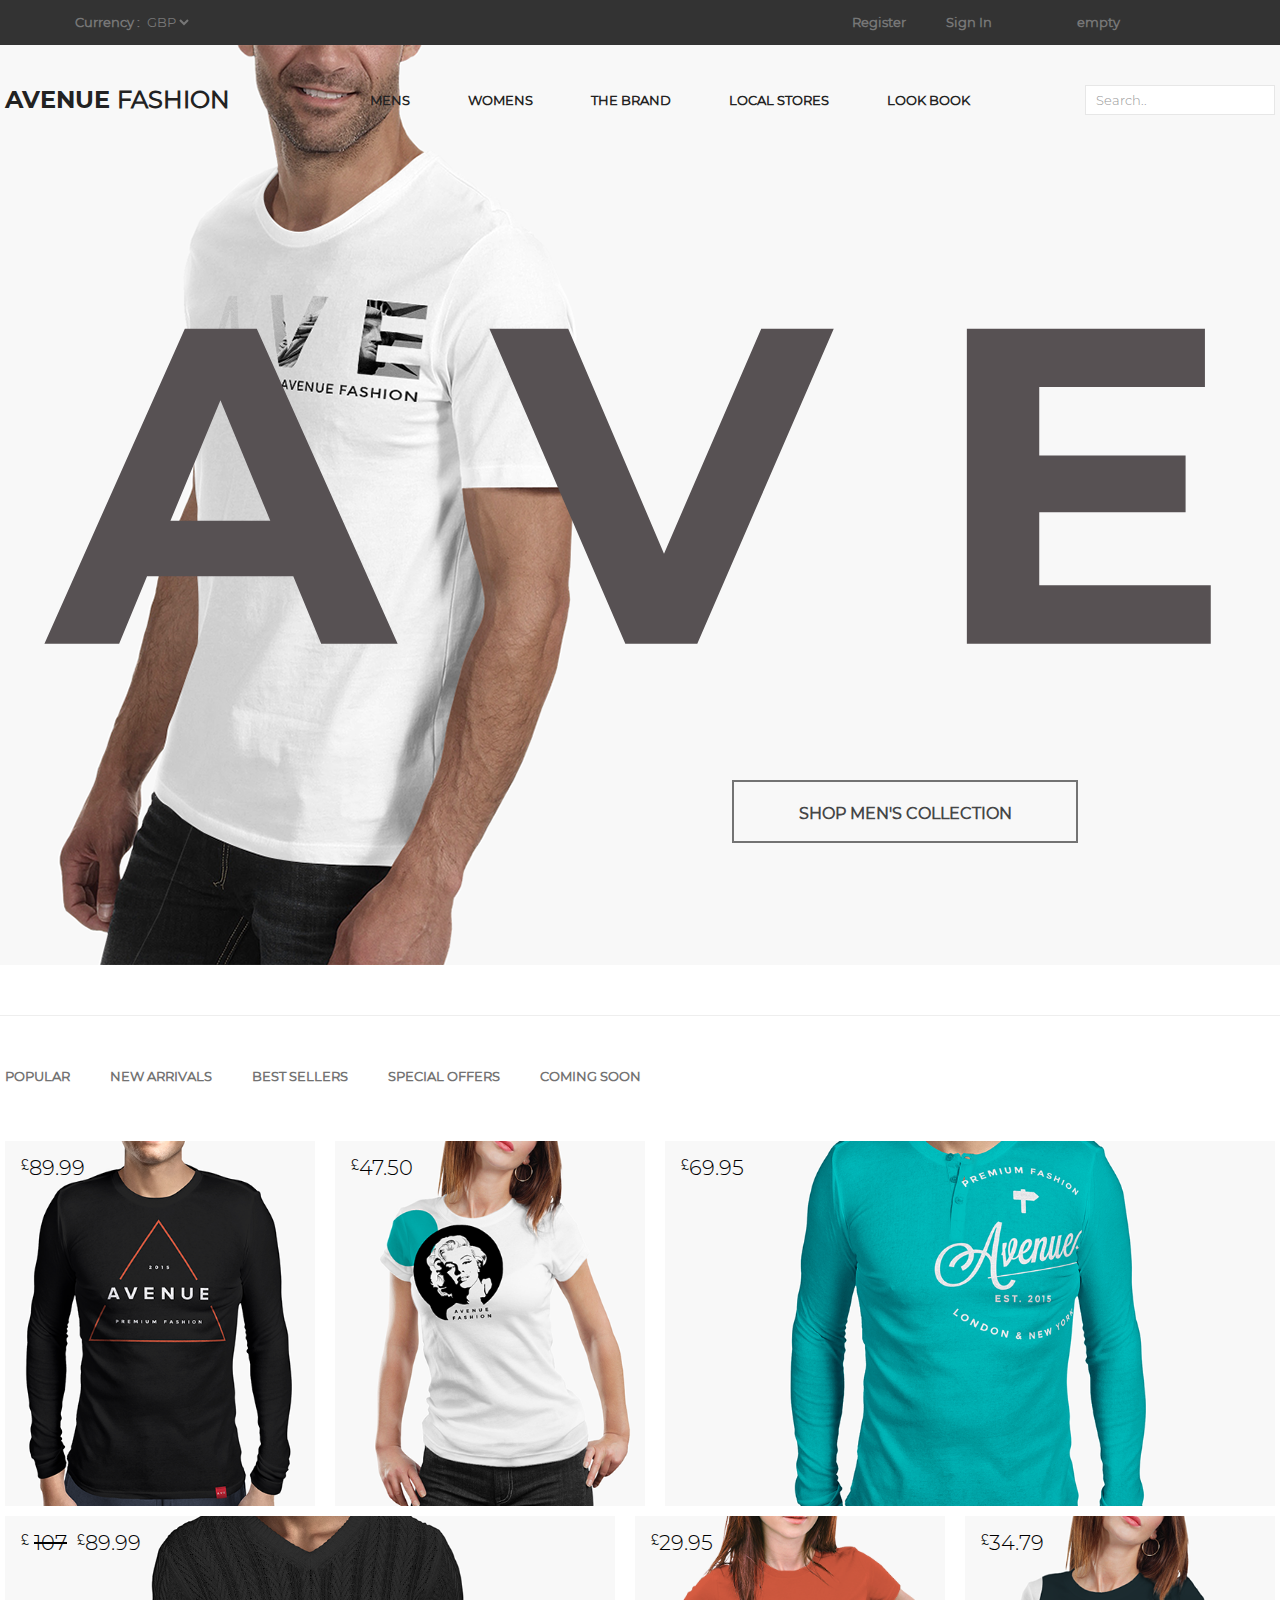
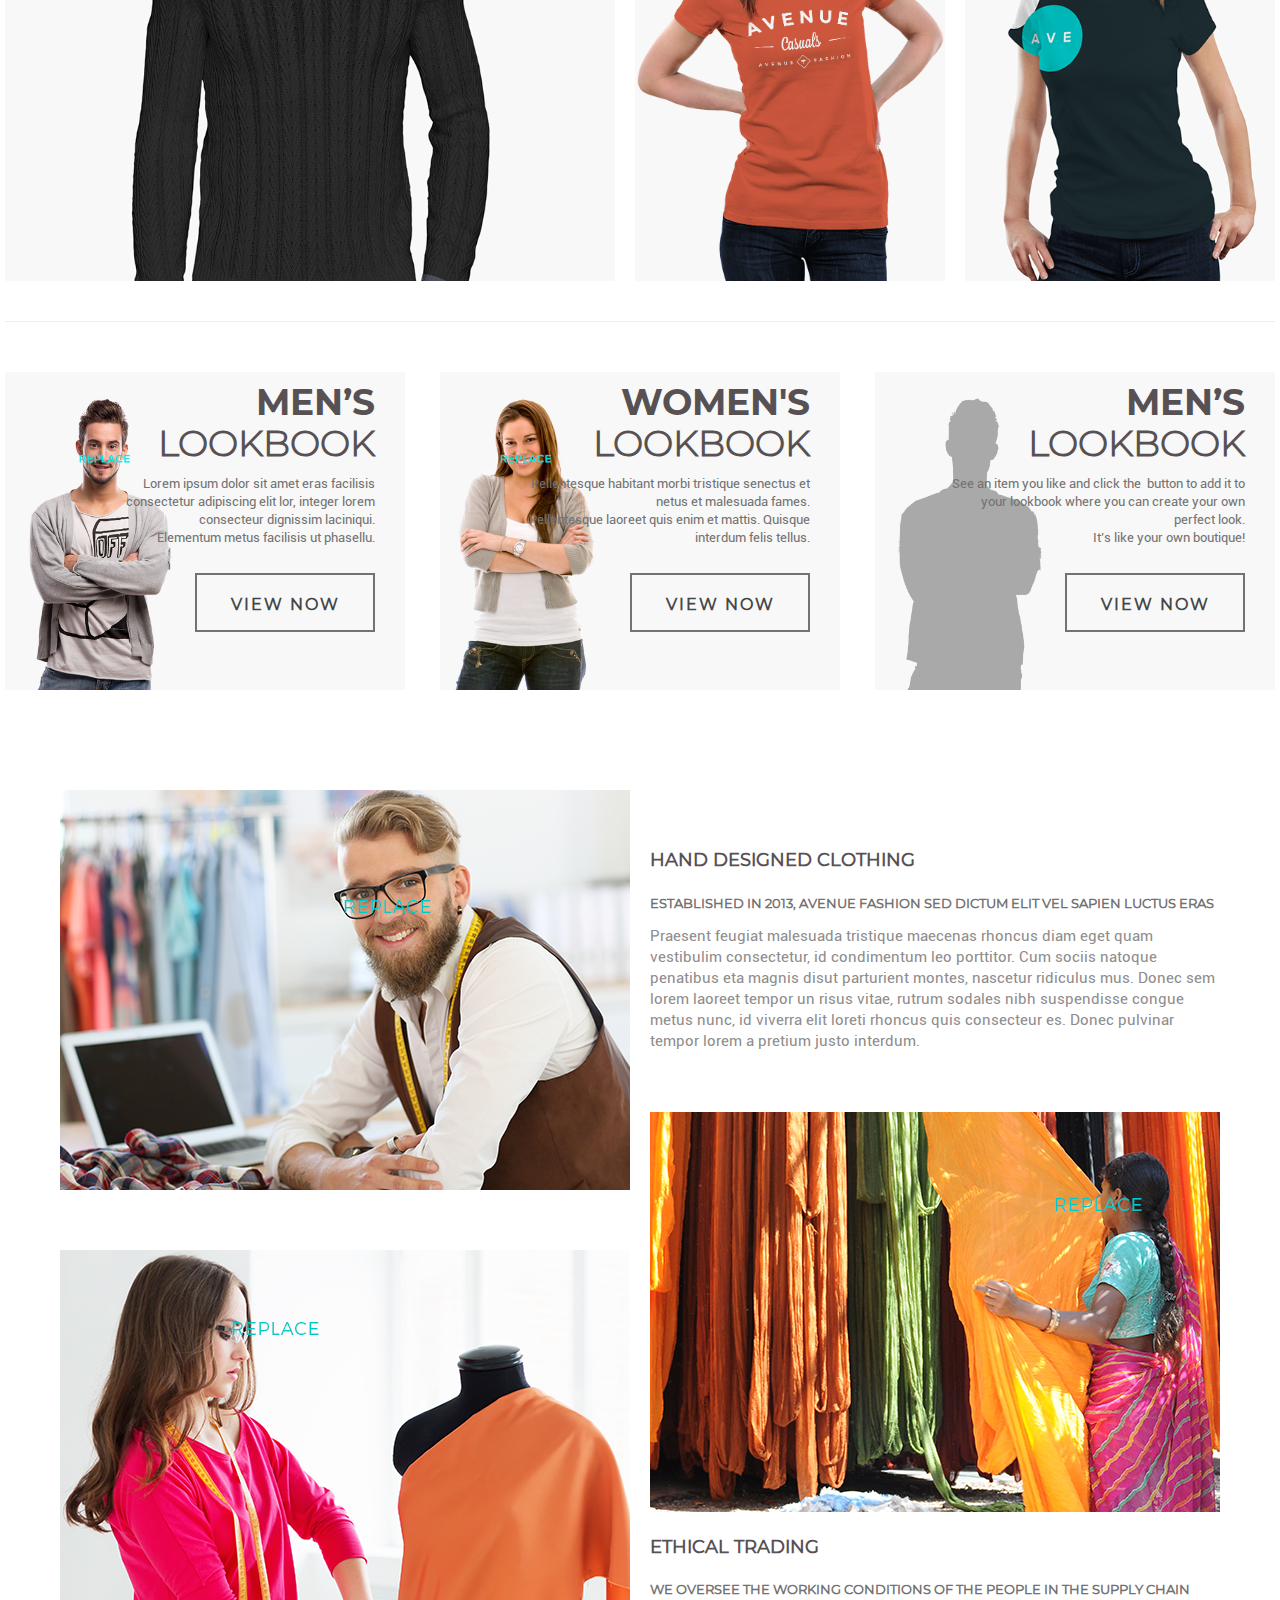
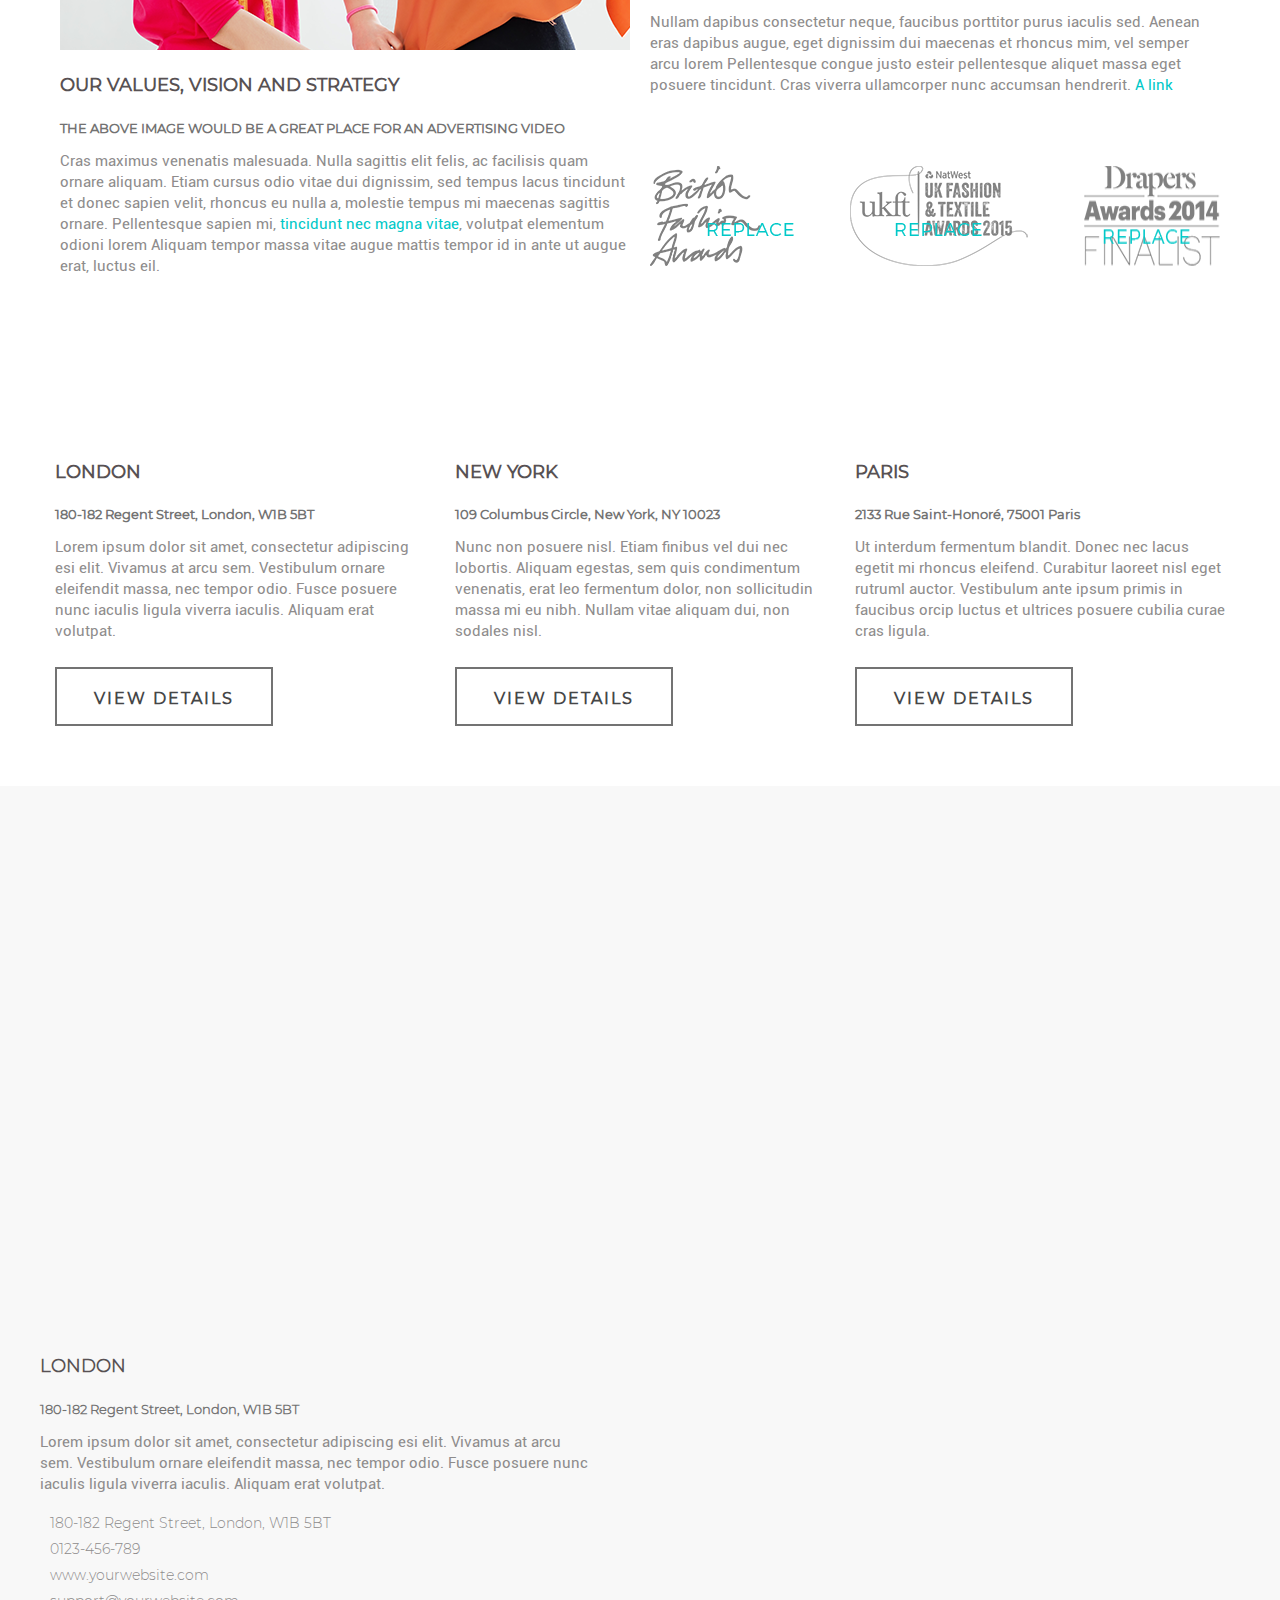
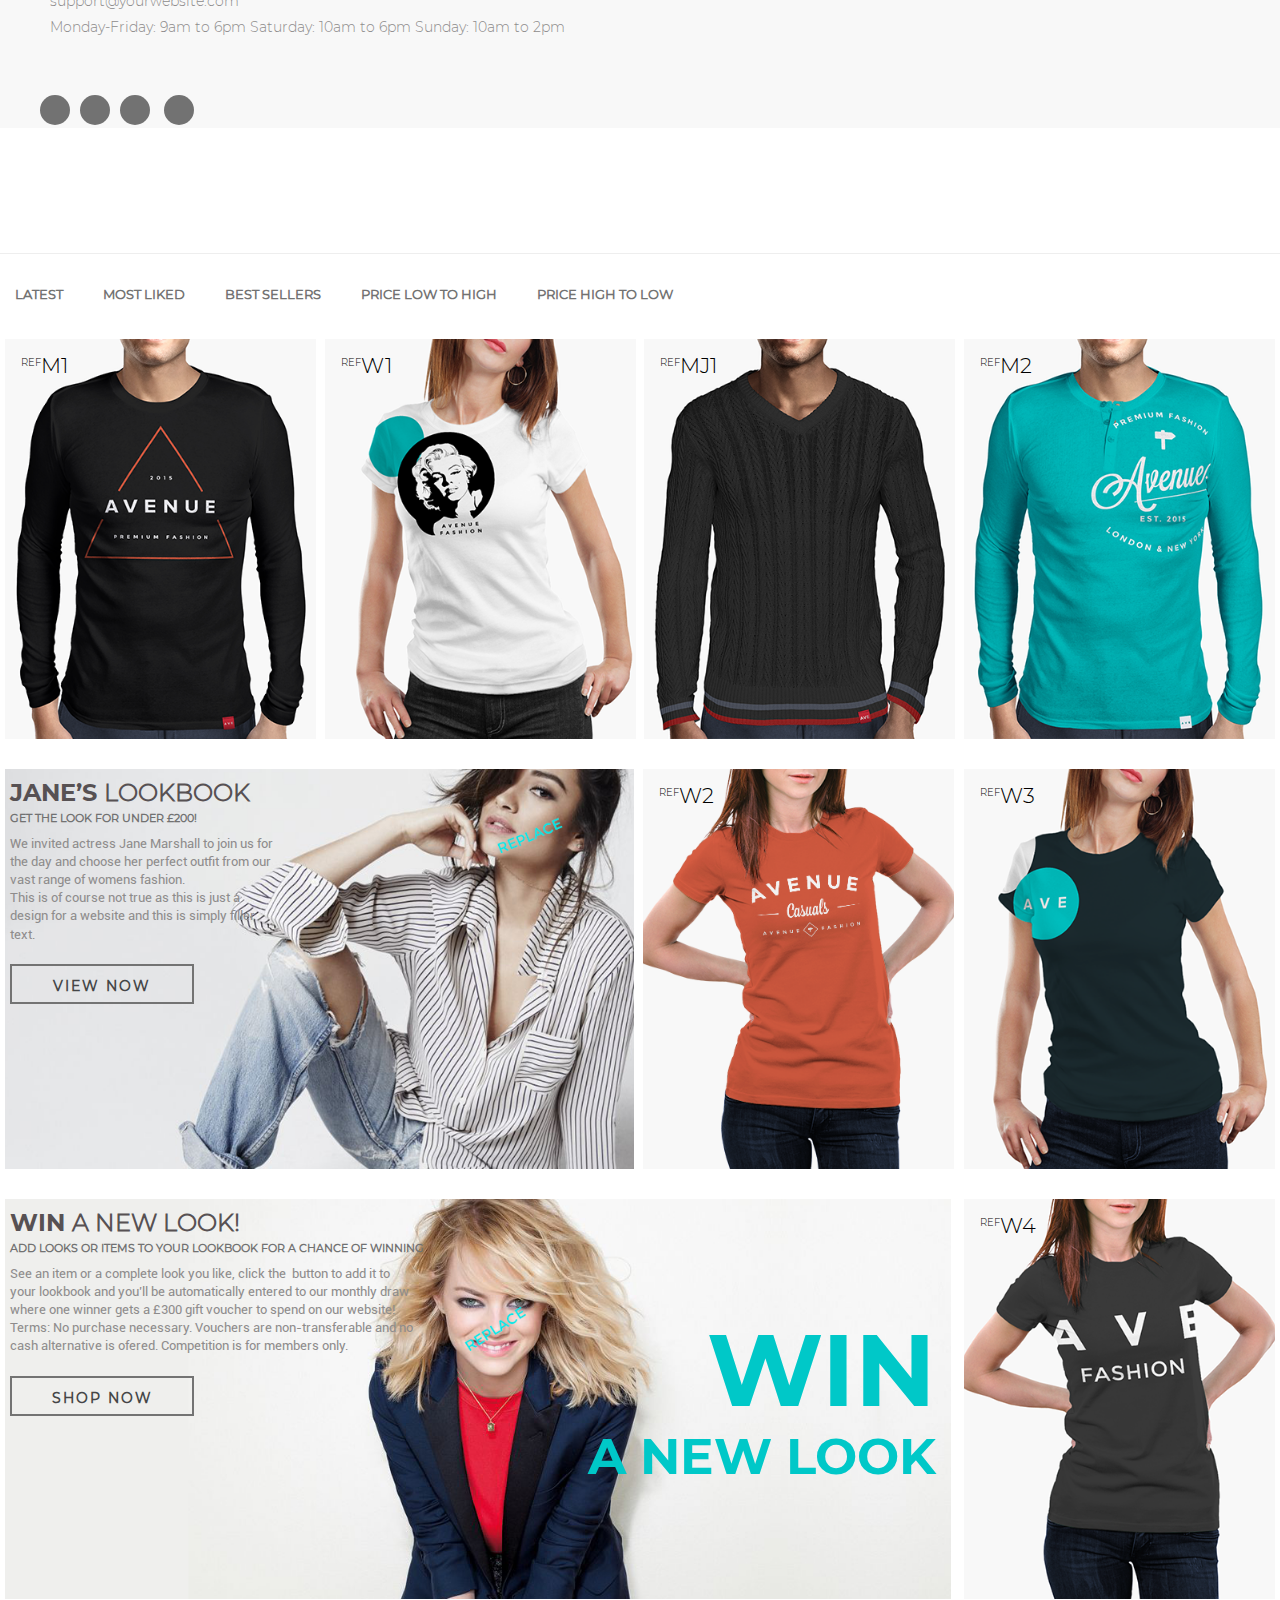
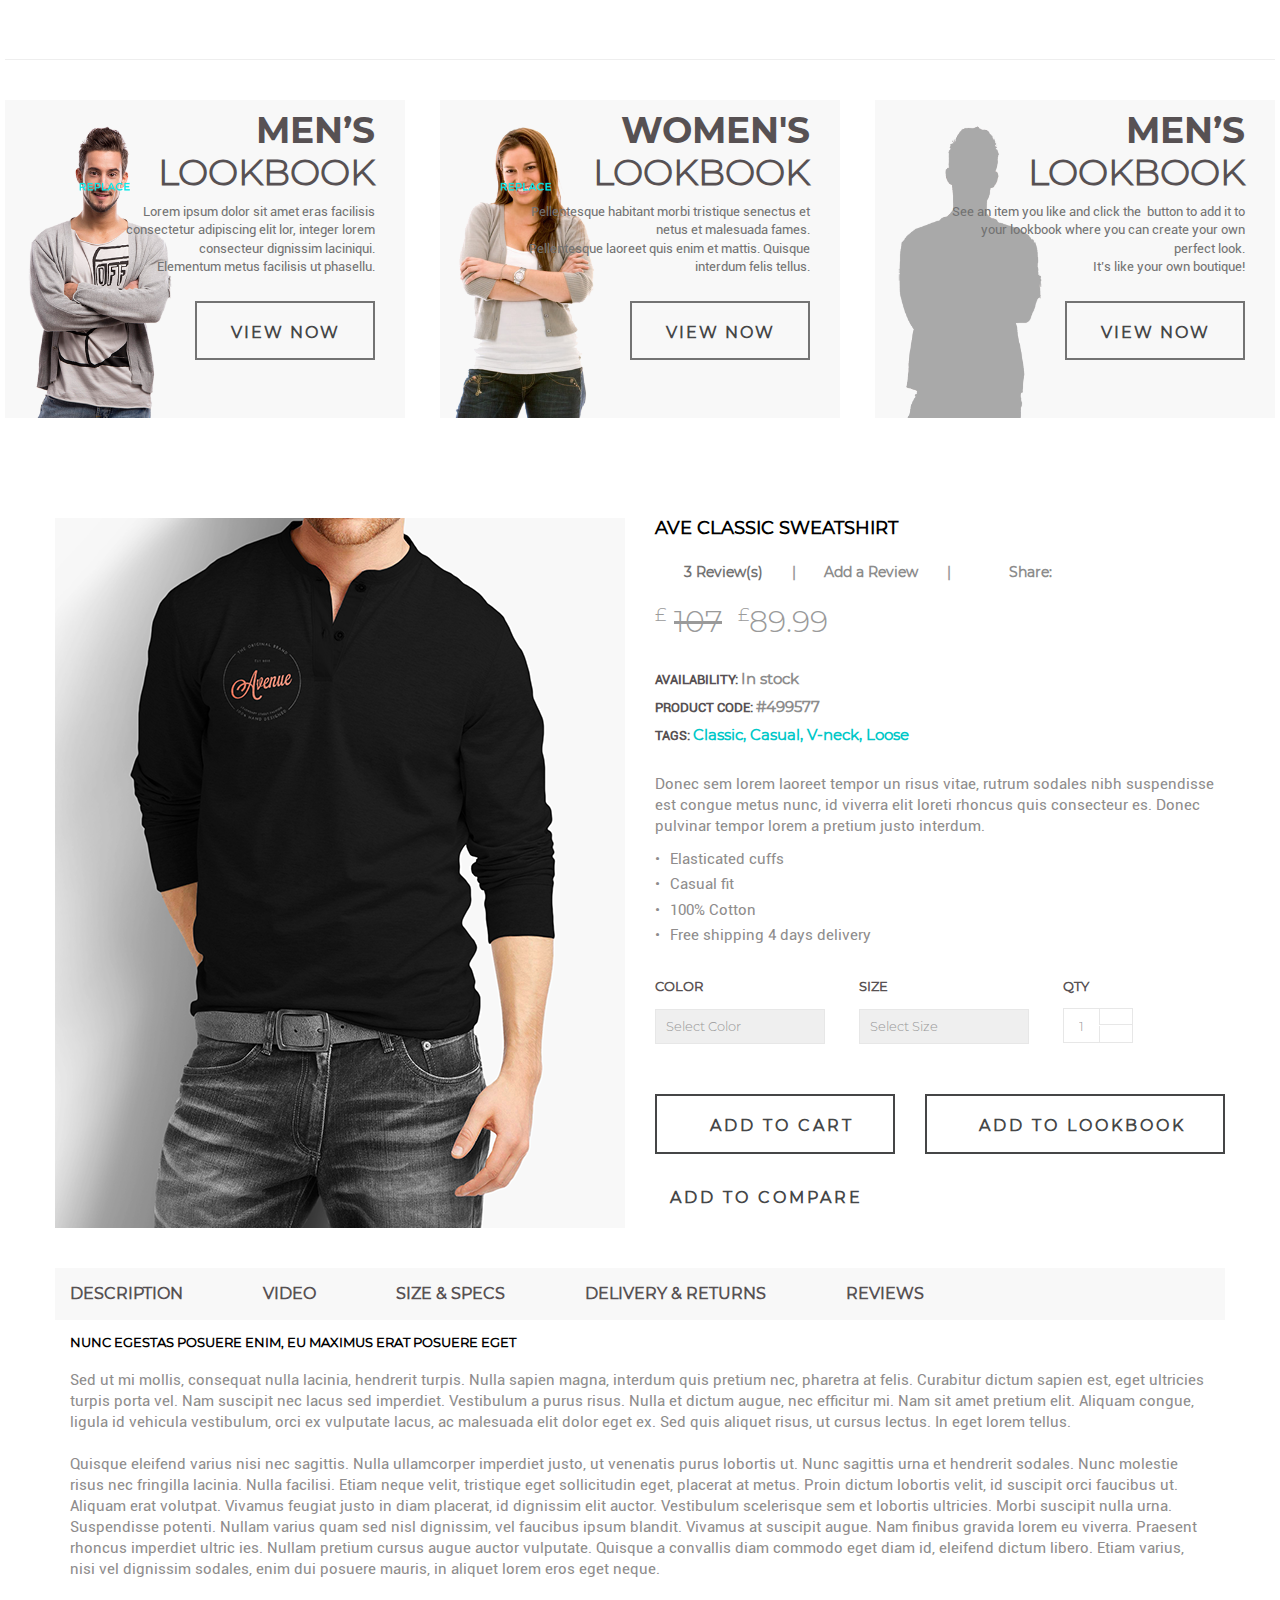
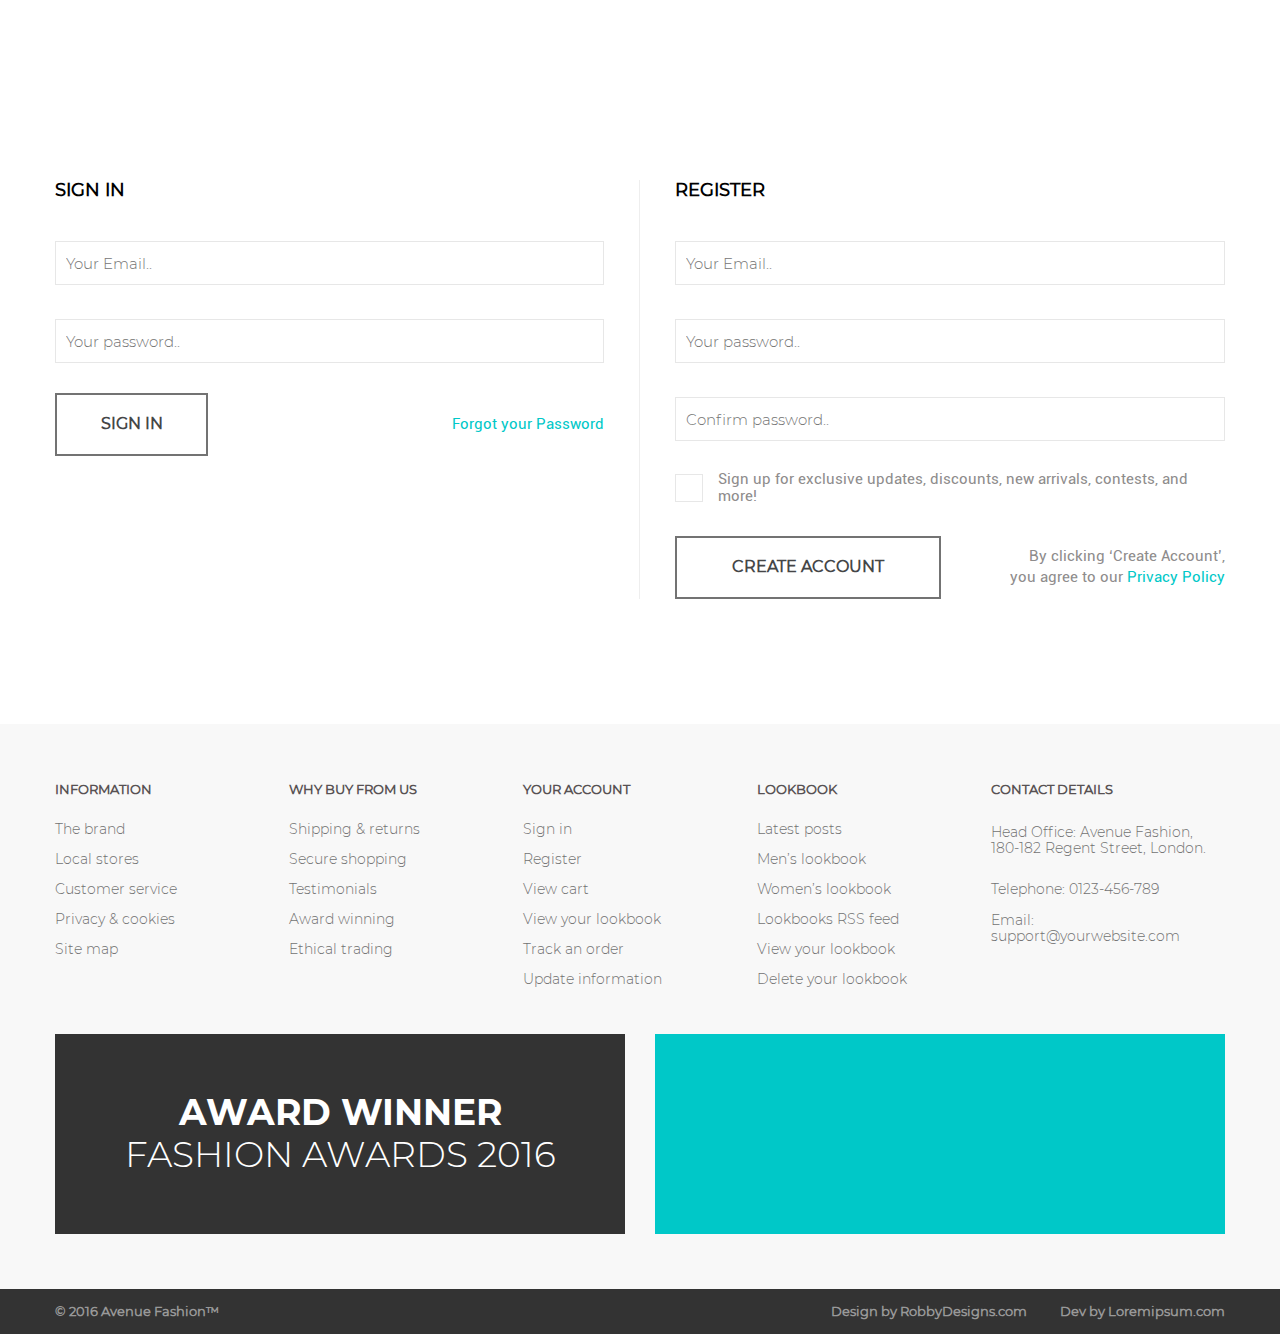
<file: builds/build_ver-Wed_Mar_20_2019_01_02_50/index.html>
<!DOCTYPE html>
<html class="no-js" lang="ru">

    <head>
        <meta charset="utf-8">
        <meta http-equiv="x-ua-compatible" content="ie=edge">
        <title>Frontend_Week_6</title>
        <meta content="" name="description">
        <meta content="" name="keywords">
        <meta name="viewport" content="width=device-width, initial-scale=1.0">
        <meta content="telephone=no" name="format-detection">
        <meta name="HandheldFriendly" content="true">
        <!--Font-awesome-->
        <link rel="stylesheet" href="https://use.fontawesome.com/releases/v5.7.2/css/all.css" integrity="sha384-fnmOCqbTlWIlj8LyTjo7mOUStjsKC4pOpQbqyi7RrhN7udi9RwhKkMHpvLbHG9Sr" crossorigin="anonymous">

        <!--[if (gt IE 9)|!(IE)]><!-->
        <link href="static/css/mainajr0oi.min.css" rel="stylesheet" type="text/css">
        <!--<![endif]-->
        <link rel="icon" type="image/x-icon" href="favicon.ico">
        <script>
            (function(H){H.className=H.className.replace(/\bno-js\b/,'js')})(document.documentElement)
        </script>
    </head>

    <body>
        <!--==================== Header ==================== HEADER-->
        <header class="header">
            <div class="topbar">
                <div class="topbar__content">
                    <div class="topbar__currency">Currency :
                        <div>
                            <select class="select__currency">
                                <option>GBP</option>
                                <option>KZT</option>
                                <option>USD</option>
                                <option>EUR</option>
                            </select><i class="fas fa-angle-down"></i>
                        </div>
                    </div>
                    <div class="topbar__rslink"><a class="topbar__register" href="#">Register</a><a class="topbar__signin" href="#">Sign In</a>
                    </div><a class="topbar__cart" href="#"><i class="fas fa-shopping-cart"></i>empty<i class="fas fa-angle-down"></i></a>
                </div>
            </div>
            <div class="header__homebg--img1">
                <div class="header__content" style="background-color: transparent;"><a class="header__logo" href="#"><span>avenue </span>fashion</a>
                    <div class="header__nav">
                        <div><a class="header__link menslink" href="#">mens<i class="fas fa-angle-down"></i>
                <div class="mensmenu">
                  <div class="hmenu__menu">
                    <div class="hmenu__column">
                      <div class="hmenu__title">Casuals</div><a class="hmenu__link" href="#">Jackets</a><a class="hmenu__link" href="#">Hoodies & Sweatshirts</a><a class="hmenu__link" href="#">Polo Shirts</a><a class="hmenu__link" href="#">Sportswear</a>
                            <a
                            class="hmenu__link" href="#">Trousers & Chinos</a><a class="hmenu__link" href="#">T-Shirts</a>
                        </div>
                        <div class="hmenu__column">
                            <div class="hmenu__title">format</div><a class="hmenu__link" href="#">Jackets</a><a class="hmenu__link" href="#">Shirts</a><a class="hmenu__link" href="#">Suits</a><a class="hmenu__link" href="#">Trousers</a>
                        </div>
                    </div>
                    <div class="hmenu__banner">
                        <div>autumn sale!</div>
                        <div>to 50% off</div>
                    </div>
                </div>
                </a>
            </div>
            <div><a class="header__link" href="#">womens<i class="fas fa-angle-down"></i></a>
            </div>
            <div><a class="header__link" href="#">the brand</a>
            </div>
            <div><a class="header__link" href="#">local stores</a>
            </div>
            <div><a class="header__link booklink" href="#">look book<i class="fas fa-angle-down"></i>
                <div class="bookmenu">
                  <div class="hmenu__menu">
                    <div class="hmenu__column">
                      <div class="hmenu__title">our lookbooks</div><a class="hmenu__link" href="#">Latest Prost(mixed)</a><a class="hmenu__link" href="#">Men's Lookbook</a><a class="hmenu__link" href="#">Women's Lookbook</a>
            </div>
            <div class="hmenu__column">
                <div class="hmenu__title">your lookbook</div><a class="hmenu__link" href="#">View and Edit</a><a class="hmenu__link" href="#">Share</a><a class="hmenu__link" href="#">Delete</a>
            </div>
            </div>
            <div class="hmenu__banner">
                <div>autumn sale!</div>
                <div>to 50% off</div>
            </div>
            </div>
            </a>
            </div>
            </div>
            <div class="search">
                <input class="search__place" type="text" name="search" placeholder="Search.."><a class="search__icon" href="#"><i class="fas fa-search"></i></a>
            </div><a class="btn" href="#"><span></span></a>
            </div>
            <!--.intro-->
            <!--	.intro__title -->
            <!--		span the -->
            <!--		|brand-->
            <!--	.intro__text company slogan goes here-->
            <!--	.mobile-->
            <!--		.mobile-in-->
            <!--			.msearch-->
            <!--				input(type='text' name='search' placeholder='Search..').msearch__place-->
            <!--				a(href='#').msearch__icon-->
            <!--					i.fas.fa-search-->
            <!--			a(href='#').mobile__link.mmens mens-->
            <!--				i.fas.fa-angle-down-->
            <!--			.mmensmenu-->
            <!--				.mmensmenu-in-->
            <!--					.hmenu__menu-->
            <!--						.hmenu__column-->
            <!--							.hmenu__title Casuals-->
            <!--							a(href='#').hmenu__link Jackets-->
            <!--							a(href='#').hmenu__link Hoodies & Sweatshirts-->
            <!--							a(href='#').hmenu__link Polo Shirts-->
            <!--							a(href='#').hmenu__link Sportswear-->
            <!--							a(href='#').hmenu__link Trousers & Chinos-->
            <!--							a(href='#').hmenu__link T-Shirts-->
            <!--						.hmenu__column-->
            <!--							.hmenu__title format-->
            <!--							a(href='#').hmenu__link Jackets-->
            <!--							a(href='#').hmenu__link Shirts-->
            <!--							a(href='#').hmenu__link Suits-->
            <!--							a(href='#').hmenu__link Trousers-->
            <!--					.hmenu__banner-->
            <!--						div autumn sale!-->
            <!--						div to 50% off-->
            <!--			a(href='#').mobile__link womens-->
            <!--				i.fas.fa-angle-down-->
            <!--			a(href='#').mobile__link the brand-->
            <!--			a(href='#').mobile__link local stores-->
            <!--			a(href='#').mobile__link.mbook look book-->
            <!--				i.fas.fa-angle-down-->
            <!--			.mbookmenu-->
            <!--				.mbookmenu-in-->
            <!--					.hmenu__menu-->
            <!--						.hmenu__column-->
            <!--							.hmenu__title our lookbooks-->
            <!--							a(href='#').hmenu__link Latest Prost(mixed)-->
            <!--							a(href='#').hmenu__link Men's Lookbook-->
            <!--							a(href='#').hmenu__link Women's Lookbook-->
            <!--						.hmenu__column-->
            <!--							.hmenu__title your lookbook-->
            <!--							a(href='#').hmenu__link View and Edit-->
            <!--							a(href='#').hmenu__link Share-->
            <!--							a(href='#').hmenu__link Delete-->
            <!--					.hmenu__banner-->
            <!--						div autumn sale!-->
            <!--						div to 50% off-->
            <div class="introhome">
                <div class="introhome__title"><span>a</span><span>v</span><span>e</span>
                </div><a class="introhome__link" href="#">shop men's collection</a>
                <div class="mobile">
                    <div class="mobile-in">
                        <div class="msearch">
                            <input class="msearch__place" type="text" name="search" placeholder="Search.."><a class="msearch__icon" href="#"><i class="fas fa-search"></i></a>
                        </div><a class="mobile__link mmens" href="#">mens<i class="fas fa-angle-down"></i></a>
                        <div class="mmensmenu">
                            <div class="mmensmenu-in">
                                <div class="hmenu__menu">
                                    <div class="hmenu__column">
                                        <div class="hmenu__title">Casuals</div><a class="hmenu__link" href="#">Jackets</a><a class="hmenu__link" href="#">Hoodies & Sweatshirts</a><a class="hmenu__link" href="#">Polo Shirts</a><a class="hmenu__link" href="#">Sportswear</a><a class="hmenu__link"
                                        href="#">Trousers & Chinos</a><a class="hmenu__link" href="#">T-Shirts</a>
                                    </div>
                                    <div class="hmenu__column">
                                        <div class="hmenu__title">format</div><a class="hmenu__link" href="#">Jackets</a><a class="hmenu__link" href="#">Shirts</a><a class="hmenu__link" href="#">Suits</a><a class="hmenu__link" href="#">Trousers</a>
                                    </div>
                                </div>
                                <div class="hmenu__banner">
                                    <div>autumn sale!</div>
                                    <div>to 50% off</div>
                                </div>
                            </div>
                        </div><a class="mobile__link" href="#">womens<i class="fas fa-angle-down"></i></a><a class="mobile__link" href="#">the brand</a><a class="mobile__link" href="#">local stores</a><a class="mobile__link mbook" href="#">look book<i class="fas fa-angle-down"></i></a>
                        <div class="mbookmenu">
                            <div class="mbookmenu-in">
                                <div class="hmenu__menu">
                                    <div class="hmenu__column">
                                        <div class="hmenu__title">our lookbooks</div><a class="hmenu__link" href="#">Latest Prost(mixed)</a><a class="hmenu__link" href="#">Men's Lookbook</a><a class="hmenu__link" href="#">Women's Lookbook</a>
                                    </div>
                                    <div class="hmenu__column">
                                        <div class="hmenu__title">your lookbook</div><a class="hmenu__link" href="#">View and Edit</a><a class="hmenu__link" href="#">Share</a><a class="hmenu__link" href="#">Delete</a>
                                    </div>
                                </div>
                                <div class="hmenu__banner">
                                    <div>autumn sale!</div>
                                    <div>to 50% off</div>
                                </div>
                            </div>
                        </div>
                    </div>
                </div>
            </div>
            </div>
        </header>
        <!--==================== Home ==================== 1 PAGE --- completed-->
        <div class="home">
            <div class="hlist"><a class="hlist__link" href="#">Popular</a><a class="hlist__link" href="#">new arrivals</a><a class="hlist__link" href="#">best sellers</a><a class="hlist__link" href="#">special offers</a><a class="hlist__link" href="#">coming soon</a>
            </div>
            <div class="hgallery">
                <div class="hgallery__column">
                    <div class="hgallery__item" style="background-image: url(&quot;static/img/assets/home/photo1.png&quot;)">
                        <div class="hgalleryitem__text"><sup>£</sup>89.99</div><a class="hgalleryitem__info" href="#"><i class="fas fa-info"></i></a>
                        <div class="hgalleryitem__bottom">
                            <div class="hgalleryitem__title">Womens burnt orange casual tee £29.95</div>
                            <div class="hgalleryitem__description">Classic casual t-shirt for women on the move.
                                <br><span>100% cotton.</span>
                            </div>
                            <div class="hgalleryitem__links"><a class="hgalleryitem__link" href="#"><i class="fas fa-shopping-cart"></i></a><a class="hgalleryitem__link" href="#"><i class="far fa-heart"></i></a>
                                <a class="hgalleryitem__link" href="#"></a>
                            </div>
                        </div>
                        <img class="hgalleryitem__front" src="static/img/assets/home/front.png">
                        <img class="hgalleryitem__back" src="static/img/assets/home/back.png">
                    </div>
                    <div class="hgallery__item" style="background-image: url(&quot;static/img/assets/home/photo2.png&quot;)">
                        <div class="hgalleryitem__text"> <sup>£</sup>47.50</div><a class="hgalleryitem__info" href="#"><i class="fas fa-info"></i></a>
                        <div class="hgalleryitem__bottom">
                            <div class="hgalleryitem__title">Womens burnt orange casual tee £29.95</div>
                            <div class="hgalleryitem__description">Classic casual t-shirt for women on the move.
                                <br><span>100% cotton.</span>
                            </div>
                            <div class="hgalleryitem__links"><a class="hgalleryitem__link" href="#"><i class="fas fa-shopping-cart"></i></a><a class="hgalleryitem__link" href="#"><i class="far fa-heart"></i></a>
                                <a class="hgalleryitem__link" href="#"></a>
                            </div>
                        </div>
                        <img class="hgalleryitem__front" src="static/img/assets/home/front.png">
                        <img class="hgalleryitem__back" src="static/img/assets/home/back.png">
                    </div>
                    <div class="hgallery__item hgallery__item--width" style="background-image: url(&quot;static/img/assets/home/photo3.png&quot;)">
                        <div class="hgalleryitem__text"> <sup>£</sup>69.95</div><a class="hgalleryitem__info" href="#"><i class="fas fa-info"></i></a>
                        <div class="hgalleryitem__bottom">
                            <div class="hgalleryitem__title">Womens burnt orange casual tee £29.95</div>
                            <div class="hgalleryitem__description">Classic casual t-shirt for women on the move.
                                <br><span>100% cotton.</span>
                            </div>
                            <div class="hgalleryitem__links"><a class="hgalleryitem__link" href="#"><i class="fas fa-shopping-cart"></i></a><a class="hgalleryitem__link" href="#"><i class="far fa-heart"></i></a>
                                <a class="hgalleryitem__link" href="#"></a>
                            </div>
                        </div>
                        <img class="hgalleryitem__front" src="static/img/assets/home/front.png">
                        <img class="hgalleryitem__back" src="static/img/assets/home/back.png">
                    </div>
                </div>
                <div class="hgallery__column">
                    <div class="hgallery__item hgallery__item--width" style="background-image: url(&quot;static/img/assets/home/photo4.png&quot;)">
                        <div class="hgalleryitem__text"> <sup>£</sup>
                            <del>107</del>&nbsp;&nbsp;<sup>£</sup>89.99
                        </div><a class="hgalleryitem__info" href="#"><i class="fas fa-info"></i></a>
                        <div class="hgalleryitem__bottom">
                            <div class="hgalleryitem__title">Womens burnt orange casual tee £29.95</div>
                            <div class="hgalleryitem__description">Classic casual t-shirt for women on the move.
                                <br><span>100% cotton.</span>
                            </div>
                            <div class="hgalleryitem__links"><a class="hgalleryitem__link" href="#"><i class="fas fa-shopping-cart"></i></a><a class="hgalleryitem__link" href="#"><i class="far fa-heart"></i></a>
                                <a class="hgalleryitem__link" href="#"></a>
                            </div>
                        </div>
                        <img class="hgalleryitem__front" src="static/img/assets/home/front.png">
                        <img class="hgalleryitem__back" src="static/img/assets/home/back.png">
                    </div>
                    <div class="hgallery__item" style="background-image: url(&quot;static/img/assets/home/photo5.png&quot;)">
                        <div class="hgalleryitem__text"> <sup>£</sup>29.95</div><a class="hgalleryitem__info" href="#"><i class="fas fa-info"></i></a>
                        <div class="hgalleryitem__bottom">
                            <div class="hgalleryitem__title">Womens burnt orange casual tee £29.95</div>
                            <div class="hgalleryitem__description">Classic casual t-shirt for women on the move.
                                <br><span>100% cotton.</span>
                            </div>
                            <div class="hgalleryitem__links"><a class="hgalleryitem__link" href="#"><i class="fas fa-shopping-cart"></i></a><a class="hgalleryitem__link" href="#"><i class="far fa-heart"></i></a>
                                <a class="hgalleryitem__link" href="#"></a>
                            </div>
                        </div>
                        <img class="hgalleryitem__front" src="static/img/assets/home/front.png">
                        <img class="hgalleryitem__back" src="static/img/assets/home/back.png">
                    </div>
                    <div class="hgallery__item" style="background-image: url(&quot;static/img/assets/home/photo6.png&quot;)">
                        <div class="hgalleryitem__text"> <sup>£</sup>34.79</div><a class="hgalleryitem__info" href="#"><i class="fas fa-info"></i></a>
                        <div class="hgalleryitem__bottom">
                            <div class="hgalleryitem__title">Womens burnt orange casual tee £29.95</div>
                            <div class="hgalleryitem__description">Classic casual t-shirt for women on the move.
                                <br><span>100% cotton.</span>
                            </div>
                            <div class="hgalleryitem__links"><a class="hgalleryitem__link" href="#"><i class="fas fa-shopping-cart"></i></a><a class="hgalleryitem__link" href="#"><i class="far fa-heart"></i></a>
                                <a class="hgalleryitem__link" href="#"></a>
                            </div>
                        </div>
                        <img class="hgalleryitem__front" src="static/img/assets/home/front.png">
                        <img class="hgalleryitem__back" src="static/img/assets/home/back.png">
                    </div>
                </div>
            </div>
        </div>
        <div class="view">
            <div class="view__item" style="background-image: url(&quot;static/img/assets/lookbook/view1.png&quot;)">
                <div class="view__title"><span>men’s</span>
                    <br>lookbook</div>
                <div class="view__text">
                    Lorem ipsum dolor sit amet eras facilisis consectetur adipiscing elit lor, integer lorem consecteur dignissim laciniqui.
                    <br>Elementum metus facilisis ut phasellu.</div><a class="view__link" href="#">view now</a>
            </div>
            <div class="view__item" style="background-image: url(&quot;static/img/assets/lookbook/view2.png&quot;)">
                <div class="view__title"><span>women's</span>
                    <br>lookbook</div>
                <div class="view__text">
                    Pellentesque habitant morbi tristique senectus et netus et malesuada fames.
                    <br>Pellentesque laoreet quis enim et mattis. Quisque interdum felis tellus.</div><a class="view__link" href="#">view now</a>
            </div>
            <div class="view__item" style="background-image: url(&quot;static/img/assets/lookbook/view3.png&quot;)">
                <div class="view__title"><span>men’s</span>
                    <br>lookbook</div>
                <div class="view__text">
                    See an item you like and click the <i class="far fa-heart"></i>&nbsp;button to add it to your lookbook where you can create your own perfect look.
                    <br>It’s like your own boutique!</div><a class="view__link" href="#">view now</a>
            </div>
        </div>
        <!--==================== The Brand ==================== 2 PAGE --- copleted-->
        <div class="brand">
            <div class="brand__columns">
                <div class="brand__column">
                    <div class="brand__img brand__img--margin" style="background-image: url(&quot;static/img/assets/brand/img1.png&quot;)"></div>
                    <div class="brand__description brand__copy">
                        <div class="brand__title">hand designed clothing</div>
                        <div class="brand__des">established in 2013, avenue fashion Sed dictum elit vel sapien luctus eras</div>
                        <div class="brand__text">
                            Praesent feugiat malesuada tristique maecenas rhoncus diam eget quam vestibulim consectetur, id condimentum leo porttitor. Cum sociis natoque penatibus eta magnis disut parturient montes, nascetur ridiculus mus. Donec sem lorem laoreet tempor un risus
                            vitae, rutrum sodales nibh suspendisse congue metus nunc, id viverra elit loreti rhoncus quis consecteur es. Donec pulvinar tempor lorem a pretium justo interdum.
                        </div>
                    </div>
                    <div class="brand__img" style="background-image: url(&quot;static/img/assets/brand/img2.png&quot;)"></div>
                    <div class="brand__description">
                        <div class="brand__title">our values, vision and strategy</div>
                        <div class="brand__des">The above image would be a great place for an advertising video</div>
                        <div class="brand__text">
                            Cras maximus venenatis malesuada. Nulla sagittis elit felis, ac facilisis quam ornare aliquam. Etiam cursus odio vitae dui dignissim, sed tempus lacus tincidunt et donec sapien velit, rhoncus eu nulla a, molestie tempus mi maecenas sagittis ornare. Pellentesque
                            sapien mi, <span>tincidunt nec magna vitae</span>, volutpat elementum odioni lorem Aliquam tempor massa vitae augue mattis tempor id in ante ut augue erat, luctus eil.
                        </div>
                    </div>
                </div>
                <div class="brand__column">
                    <div class="brand__description brand__description--margin">
                        <div class="brand__title">hand designed clothing</div>
                        <div class="brand__des">established in 2013, avenue fashion Sed dictum elit vel sapien luctus eras</div>
                        <div class="brand__text">
                            Praesent feugiat malesuada tristique maecenas rhoncus diam eget quam vestibulim consectetur, id condimentum leo porttitor. Cum sociis natoque penatibus eta magnis disut parturient montes, nascetur ridiculus mus. Donec sem lorem laoreet tempor un risus
                            vitae, rutrum sodales nibh suspendisse congue metus nunc, id viverra elit loreti rhoncus quis consecteur es. Donec pulvinar tempor lorem a pretium justo interdum.
                        </div>
                    </div>
                    <div class="brand__img" style="background-image: url(&quot;static/img/assets/brand/img3.png&quot;)"></div>
                    <div class="brand__description">
                        <div class="brand__title">Ethical trading</div>
                        <div class="brand__des">we oversee the working conditions of the people in the supply chain</div>
                        <div class="brand__text">
                            Nullam dapibus consectetur neque, faucibus porttitor purus iaculis sed. Aenean eras dapibus augue, eget dignissim dui maecenas et rhoncus mim, vel semper arcu lorem Pellentesque congue justo esteir pellentesque aliquet massa eget posuere tincidunt. Cras
                            viverra ullamcorper nunc accumsan hendrerit. <a class="brand__link" href="#">A link <i class="fas fa-long-arrow-alt-right"></i></a>
                        </div>
                    </div>
                    <div class="brand__icons">
                        <img class="brand__icon" src="static/img/assets/brand/icon1.png">
                        <img class="brand__icon" src="static/img/assets/brand/icon2.png">
                        <img class="brand__icon" src="static/img/assets/brand/icon3.png">
                    </div>
                </div>
            </div>
        </div>
        <!--==================== Local Stores ==================== 3 PAGE --- completed-->
        <div class="localstores">
            <div class="locations">
                <div class="location">
                    <div class="location__title">london</div>
                    <div class="location__address">180-182 Regent Street, London, W1B 5BT</div>
                    <div class="location__text">
                        Lorem ipsum dolor sit amet, consectetur adipiscing esi elit. Vivamus at arcu sem. Vestibulum ornare eleifendit massa, nec tempor odio. Fusce posuere nunc iaculis ligula viverra iaculis. Aliquam erat volutpat.
                    </div><a class="location__link" href="#">view details</a>
                </div>
                <div class="location">
                    <div class="location__title">new york</div>
                    <div class="location__address">109 Columbus Circle, New York, NY 10023</div>
                    <div class="location__text">
                        Nunc non posuere nisl. Etiam finibus vel dui nec lobor&shytis. Aliquam egestas, sem quis condimentum venena&shytis, erat leo fermentum dolor, non sollicitudin massa mi eu nibh. Nullam vitae aliquam dui, non sodales nisl.
                    </div><a class="location__link" href="#">view details</a>
                </div>
                <div class="location">
                    <div class="location__title">paris</div>
                    <div class="location__address">2133 Rue Saint-Honoré, 75001 Paris</div>
                    <div class="location__text">
                        Ut interdum fermentum blandit. Donec nec lacus egetit mi rhoncus eleifend. Curabitur laoreet nisl eget rutruml auctor. Vestibulum ante ipsum primis in faucibus orcip luctus et ultrices posuere cubilia curae cras ligula.
                    </div><a class="location__link" href="#">view details</a>
                </div>
            </div>
            <div class="details">
                <div class="details__map">
                    <iframe src="https://www.google.com/maps/embed?pb=!1m18!1m12!1m3!1d2483.0405029300478!2d-0.14200518407484375!3d51.512472918153144!2m3!1f0!2f0!3f0!3m2!1i1024!2i768!4f13.1!3m3!1m2!1s0x487604d5767c9015%3A0x1cf0ab0381c7fd45!2zMTgwIFJlZ2VudCBTdCwgU29obywgTG9uZG9uIFcxQiA1VEosINCS0LXQu9C40LrQvtCx0YDQuNGC0LDQvdC40Y8!5e0!3m2!1sru!2skz!4v1552660177213"
                    width="100%" height="100%" frameborder="0" style="border:0" allowfullscreen></iframe>
                </div>
                <div class="info">
                    <div class="info__title">london</div>
                    <div class="info__address">180-182 Regent Street, London, W1B 5BT</div>
                    <div class="info__text">
                        Lorem ipsum dolor sit amet, consectetur adipiscing esi elit. Vivamus at arcu sem. Vestibulum ornare eleifendit massa, nec tempor odio. Fusce posuere nunc iaculis ligula viverra iaculis. Aliquam erat volutpat.
                    </div>
                    <div class="info__item"><i class="fas fa-map-marker-alt"></i>180-182 Regent Street, London, W1B 5BT</div>
                    <div class="info__item"><i class="fas fa-phone"></i>0123-456-789</div>
                    <div class="info__item"><i class="fas fa-link"></i><a class="info__channel" href="#">www.yourwebsite.com</a>
                    </div>
                    <div class="info__item"><i class="far fa-envelope"></i><a class="info__mail" href="#">support@yourwebsite.com</a>
                    </div>
                    <div class="info__item"><i class="far fa-clock"></i>Monday-Friday: 9am to 6pm <span>Saturday: 10am to 6pm  </span><span>Sunday: 10am to 2pm</span>
                    </div>
                    <div class="info__links"><a class="info__link" href="#"><i class="fab fa-facebook-f"></i></a><a class="info__link" href="#"><i class="fab fa-twitter"></i></a><a class="info__link" href="#"><i class="fab fa-instagram"></i></a>
                        <a class="info__link" href="#"><i class="fab fa-pinterest"></i>
                        </a>
                    </div>
                </div>
            </div>
        </div>
        <!--==================== Lookbook ==================== 4 PAGE --- completed-->
        <div class="lookbook">
            <div class="lblist"><a class="lblist__link" href="#">latest</a><a class="lblist__link" href="#">most liked</a><a class="lblist__link" href="#">best sellers</a><a class="lblist__link" href="#">price low to high</a><a class="lblist__link" href="#">price high to low</a>
            </div>
            <div class="lbgallery">
                <div class="lbitem" style="background-image: url(&quot;static/img/assets/lookbook/photo1.png&quot;)">
                    <div class="lbitem__text"> <sup><small><small>ref</small></small></sup>M1</div><a class="lbitem__info" href="#"><i class="fas fa-info"></i></a><a class="lbitem__copy" href="#"><i class="fas fa-heart"></i></a>
                </div>
                <div class="lbitem" style="background-image: url(&quot;static/img/assets/lookbook/photo2.png&quot;)">
                    <div class="lbitem__text"> <sup><small><small>ref</small></small></sup>W1</div><a class="lbitem__info" href="#"><i class="fas fa-info"></i></a><a class="lbitem__copy" href="#"><i class="fas fa-heart"></i></a>
                </div>
                <div class="div somelookbook" style="background-image: url(&quot;static/img/assets/lookbook/replace1.png&quot;)">
                    <div class="somelookbook__title"> <span>Jane’s </span>lookbook</div>
                    <div class="somelookbook__price">get the look for under £200!</div>
                    <div class="somelookbook__text"><span>We invited actress Jane Marshall to join us for the day and choose her perfect outfit from our vast range of womens fashion.</span>
                        <br>
                        <br>This is of course not true as this is just a design for a website and this is simply filler text.</div><a class="somelookbook__link" href="#">view now</a>
                </div>
                <div class="lbitem" style="background-image: url(&quot;static/img/assets/lookbook/photo4.png&quot;)">
                    <div class="lbitem__text"> <sup><small><small>ref</small></small></sup>MJ1</div><a class="lbitem__info" href="#"><i class="fas fa-info"></i></a><a class="lbitem__copy" href="#"><i class="fas fa-heart"></i></a>
                </div>
                <div class="lbitem" style="background-image: url(&quot;static/img/assets/lookbook/photo5.png&quot;)">
                    <div class="lbitem__text"> <sup><small><small>ref</small></small></sup>M2</div><a class="lbitem__info" href="#"><i class="fas fa-info"></i></a><a class="lbitem__copy" href="#"><i class="fas fa-heart"></i></a>
                </div>
                <div class="lbitem" style="background-image: url(&quot;static/img/assets/lookbook/photo6.png&quot;)">
                    <div class="lbitem__text"> <sup><small><small>ref</small></small></sup>W2</div><a class="lbitem__info" href="#"><i class="fas fa-info"></i></a><a class="lbitem__copy" href="#"><i class="fas fa-heart"></i></a>
                </div>
                <div class="lbitem" style="background-image: url(&quot;static/img/assets/lookbook/photo7.png&quot;)">
                    <div class="lbitem__text"> <sup><small><small>ref</small></small></sup>W3</div><a class="lbitem__info" href="#"><i class="fas fa-info"></i></a><a class="lbitem__copy" href="#"><i class="fas fa-heart"></i></a>
                </div>
                <div class="div somelookbook somelookbook--width" style="background-image: url(&quot;static/img/assets/lookbook/replace2.png&quot;)">
                    <div class="somelookbook__title"> <span>win </span>a new look!</div>
                    <div class="somelookbook__price">add looks or items to your lookbook for a chance of winning</div>
                    <div class="somelookbook__text somelookbook__text--width">See an item or a complete look you like, click the <i class="far fa-heart"></i>&nbsp;button to add it to your lookbook and you’ll be automatically entered to our monthly draw where one winner gets a <span>£300</span>&nbsp;gift voucher
                        to spend on our website!
                        <br>
                        <br>Terms: No purchase necessary. Vouchers are non-transferable and no cash alternative is ofered. Competition is for members only.</div><a class="somelookbook__link" href="#">shop now</a>
                    <div class="somelookbook__win"><span>win</span>
                        <br>a new look</div>
                </div>
                <div class="lbitem lbitem--last" style="background-image: url(&quot;static/img/assets/lookbook/photo9.png&quot;)">
                    <div class="lbitem__text"><sup><small><small>ref</small></small></sup>W4</div><a class="lbitem__info" href="#"><i class="fas fa-info"></i></a><a class="lbitem__copy" href="#"><i class="fas fa-heart"></i></a>
                </div>
            </div>
        </div>
        <div class="view">
            <div class="view__item" style="background-image: url(&quot;static/img/assets/lookbook/view1.png&quot;)">
                <div class="view__title"><span>men’s</span>
                    <br>lookbook</div>
                <div class="view__text">
                    Lorem ipsum dolor sit amet eras facilisis consectetur adipiscing elit lor, integer lorem consecteur dignissim laciniqui.
                    <br>Elementum metus facilisis ut phasellu.</div><a class="view__link" href="#">view now</a>
            </div>
            <div class="view__item" style="background-image: url(&quot;static/img/assets/lookbook/view2.png&quot;)">
                <div class="view__title"><span>women's</span>
                    <br>lookbook</div>
                <div class="view__text">
                    Pellentesque habitant morbi tristique senectus et netus et malesuada fames.
                    <br>Pellentesque laoreet quis enim et mattis. Quisque interdum felis tellus.</div><a class="view__link" href="#">view now</a>
            </div>
            <div class="view__item" style="background-image: url(&quot;static/img/assets/lookbook/view3.png&quot;)">
                <div class="view__title"><span>men’s</span>
                    <br>lookbook</div>
                <div class="view__text">
                    See an item you like and click the <i class="far fa-heart"></i>&nbsp;button to add it to your lookbook where you can create your own perfect look.
                    <br>It’s like your own boutique!</div><a class="view__link" href="#">view now</a>
            </div>
        </div>
        <!--==================== Product View ==================== 5 PAGE --- completed-->
        <div class="product">
            <div class="product__content">
                <div class="product__slider">
                    <img class="product__slide product__slide--curry" src="static/img/assets/product/img.png" alt="default size">
                    <img class="product__slide" src="static/img/assets/product/zoomimg.png" alt="zoom">
                    <div class="product__controls"><a class="product__prev" href="#"><i class="fas fa-angle-left"></i></a><a class="product__next" href="#"><i class="fas fa-angle-right"></i></a>
                    </div>
                </div>
                <div class="product__column">
                    <div class="product__name">Ave classic sweatshirt</div>
                    <div class="product__top">
                        <div class="product__stars"><i class="fas fa-star product__star"></i><i class="fas fa-star product__star"></i><i class="fas fa-star product__star"></i><i class="fas fa-star product__star"></i><i class="fas fa-star product__star"></i>
                        </div>
                        <div class="product__review">3 Review(s)</div>
                        <div class="vl">|</div><a class="product__addreview" href="#">Add a Review</a>
                        <div class="vl">|</div>
                        <div class="br"></div>
                        <div class="product__share">Share:</div><a class="product__link" href="#"><i class="fab fa-facebook-f"></i></a><a class="product__link" href="#"><i class="fab fa-twitter"></i></a><a class="product__link" href="#"><i class="fab fa-google-plus-g"></i></a>
                        <a
                        class="product__link" href="#"><i class="fab fa-pinterest-p"></i>
                            </a><a class="product__link" href="#"><i class="fab fa-instagram"></i></a><a class="product__link" href="#"><i class="far fa-envelope"></i></a>
                    </div>
                    <div class="product__price"><sup> <small>£</small></sup>
                        <del>107</del>&nbsp;&nbsp;<sup><small>£</small></sup>89.99
                    </div>
                    <div class="product__availability">AVAILABILITY: <span>In stock</span>
                    </div>
                    <div class="product__code">PRODUCT CODE: <span>#499577</span>
                    </div>
                    <div class="product__tags">TAGS: <span>Classic, Casual, V-neck, Loose</span>
                    </div>
                    <div class="product__text">
                        Donec sem lorem laoreet tempor un risus vitae, rutrum sodales nibh suspendisse est congue metus nunc, id viverra elit loreti rhoncus quis consecteur es. Donec pulvinar tempor lorem a pretium justo interdum.
                    </div>
                    <ul class="product__ul">
                        <li class="product__li">Elasticated cuffs</li>
                        <li class="product__li">Casual fit</li>
                        <li class="product__li">100% Cotton</li>
                        <li class="product__li">Free shipping 4 days delivery</li>
                    </ul>
                    <div class="selects">
                        <div class="select">
                            <div class="select__title">color</div>
                            <div class="selectinner">
                                <select class="select__color" name="color">
                                    <option value="">Select Color</option>
                                    <option value="">Blue</option>
                                    <option value="">Gray</option>
                                    <option value="">Yellow</option>
                                    <option value="">Pink</option>
                                </select><i class="fas fa-angle-down"></i>
                            </div>
                        </div>
                        <div class="select">
                            <div class="select__title">size</div>
                            <div class="selectinner">
                                <select class="select__size" name="size">
                                    <option value="">Select Size</option>
                                    <option value="">10</option>
                                    <option value="">20</option>
                                    <option value="">30</option>
                                    <option value="">40</option>
                                </select><i class="fas fa-angle-down"></i>
                            </div>
                        </div>
                        <div class="select">
                            <div class="select__title">qty</div>
                            <div class="selectinner">
                                <input class="select__qty" type="number" name="qty" value="1" min="1" max="10"><i class="fas fa-angle-up i-up"></i><i class="fas fa-angle-down i-down"></i>
                            </div>
                        </div>
                    </div>
                    <div class="product__buttons"><a class="product__cart" href="#"><i class="fas fa-shopping-cart"></i>&nbsp;
              add to cart</a>
                        <a class="product__lookbook" href="#"> <i class="far fa-heart"></i>&nbsp; add to lookbook</a>
                    </div><a class="product__compare" href="#"><i class="fas fa-exchange-alt"></i>add to compare</a>
                </div>
            </div>
            <div class="data">
                <div class="data__links"><a class="data__link" href="#">Description</a><a class="data__link" href="#">Video</a><a class="data__link" href="#">Size & Specs</a><a class="data__link" href="#">Delivery & Returns</a><a class="data__link" href="#">Reviews</a>
                </div>
                <div class="description">
                    <div class="description__title">Nunc egestas posuere enim, eu maximus erat posuere eget</div>
                    <div class="description__text">
                        Sed ut mi mollis, consequat nulla lacinia, hendrerit turpis. Nulla sapien magna, interdum quis pretium nec, pharetra at felis. Curabitur dictum sapien est, eget ultricies turpis porta vel. Nam suscipit nec lacus sed imperdiet. Vestibulum a purus risus.
                        Nulla et dictum augue, nec efficitur mi. Nam sit amet pretium elit. Aliquam congue, ligula id vehicula vestibulum, orci ex vulputate lacus, ac malesuada elit dolor eget ex. Sed quis aliquet risus, ut cursus lectus. In eget lorem
                        tellus.
                        <br>
                        <br>Quisque eleifend varius nisi nec sagittis. Nulla ullamcorper imperdiet justo, ut venenatis purus lobortis ut. Nunc sagittis urna et hendrerit sodales. Nunc molestie risus nec fringilla lacinia. Nulla facilisi. Etiam neque velit,
                        tristique eget sollicitudin eget, placerat at metus. Proin dictum lobortis velit, id suscipit orci faucibus ut. Aliquam erat volutpat. Vivamus feugiat justo in diam placerat, id dignissim elit auctor. Vestibulum scelerisque sem
                        et lobortis ultricies. Morbi suscipit nulla urna. Suspendisse potenti. Nullam varius quam sed nisl dignissim, vel faucibus ipsum blandit. Vivamus at suscipit augue. Nam finibus gravida lorem eu viverra. Praesent rhoncus imperdiet
                        ultric&shy; ies. Nullam pretium cursus augue auctor vulputate. Quisque a convallis diam commodo eget diam id, eleifend dictum libero. Etiam varius, nisi vel dignissim sodales, enim dui posuere mauris, in aliquet lorem eros eget
                        neque.
                    </div>
                </div>
            </div>
        </div>
        <!--==================== Sign Up ==================== 6 PAGE --- completed-->
        <div class="signup page">
            <form class="signin" name="signin" id="signin">
                <div class="signin__title">SIGN IN</div>
                <input class="signup__email" type="email" name="signin_email" form="signin" placeholder="Your Email.." required>
                <input class="signup__password" type="password" name="signin_password" form="signin" placeholder="Your password.." required>
                <input class="signin__submit" type="submit" name="signin_submit" form="signin" value="SIGN IN"><a class="signin__link" href="#">Forgot your Password <i class="fas fa-arrow-right"></i></a>
            </form>
            <form class="register" name="register" id="register">
                <div class="signin__title">REGISTER</div>
                <input class="signup__email" type="email" name="register_email" form="register" placeholder="Your Email.." required>
                <input class="signup__password" type="password" name="register_password" form="register" placeholder="Your password.." required>
                <input class="signup__password" type="password" name="register_password" form="register" placeholder="Confirm password.." required>
                <label class="checkbox" for="register_checkbox">
                    <input type="checkbox"><span class="checkbox__btn"></span><span class="checkbox__text">Sign up for exclusive updates, discounts, new arrivals, contests, and more!</span>
                </label>
                <input class="register__submit" type="submit" name="register_submit" form="register" value="CREATE ACCOUNT">
                <div class="register__text">
                    <div>By clicking ‘Create Account’, you agree to our <a class="register__link" href="#">Privacy Policy <i class="fas fa-arrow-right"></i></a>
                    </div>
                </div>
            </form>
        </div>
        <!--==================== Footer ==================== FOOTER --- completed-->
        <footer class="footer">
            <div class="page">
                <div class="footer__menu">
                    <div class="column">
                        <div class="column__title">information</div><a class="column__link" href="#">The brand</a><a class="column__link" href="#">Local stores</a><a class="column__link" href="#">Customer service</a><a class="column__link" href="#">Privacy & cookies</a><a class="column__link"
                        href="#">Site map</a>
                    </div>
                    <div class="column">
                        <div class="column__title">why buy from us</div><a class="column__link" href="#">Shipping & returns</a><a class="column__link" href="#">Secure shopping</a><a class="column__link" href="#">Testimonials</a><a class="column__link" href="#">Award winning</a>
                        <a
                        class="column__link" href="#">Ethical trading</a>
                    </div>
                    <div class="column">
                        <div class="column__title">your account</div><a class="column__link" href="#">Sign in</a><a class="column__link" href="#">Register</a><a class="column__link" href="#">View cart</a><a class="column__link" href="#">View your lookbook</a><a class="column__link"
                        href="#">Track an order</a><a class="column__link" href="#">Update information</a>
                    </div>
                    <div class="column">
                        <div class="column__title">lookbook</div><a class="column__link" href="#">Latest posts</a><a class="column__link" href="#">Men’s lookbook</a><a class="column__link" href="#">Women’s lookbook</a><a class="column__link" href="#">Lookbooks RSS feed</a><a class="column__link"
                        href="#">View your lookbook</a><a class="column__link" href="#">Delete your lookbook</a>
                    </div>
                    <div class="column">
                        <div class="column__title column__title--last">contact details</div>
                        <div class="address">Head Office: Avenue Fashion,
                            <br>180-182 Regent Street, London.</div>
                        <div class="phone">Telephone:
                            <br>0123-456-789</div>
                        <div class="email">Email: <a class="email__link" href="https://yourwebsite.com/">support@yourwebsite.com</a>
                        </div>
                    </div>
                </div>
            </div>
            <div class="page">
                <div class="footer__banners">
                    <div class="award">
                        <div class="award__title">award winner</div>
                        <div class="award__text">fashion awards 2016</div>
                    </div>
                    <div class="social"><a class="social__link" href="https://www.facebook.com/"><i class="fab fa-facebook-f"></i></a><a class="social__link" href="https://twitter.com/?lang=ru"><i class="fab fa-twitter"></i></a>
                        <a class="social__link" href="https://www.instagram.com/?hl=ru"><i class="fab fa-instagram"></i>
                        </a><a class="social__link" href="https://www.pinterest.com/"><i class="fab fa-pinterest"></i></a>
                    </div>
                </div>
            </div>
            <div class="copyright">
                <div class="copyright__content page">
                    <div class="copyright__title">© 2016 Avenue Fashion™</div>
                    <div class="author">
                        <div class="author__design">Design by RobbyDesigns.com</div>
                        <div class="author__dev">Dev by Loremipsum.com</div>
                    </div>
                </div>
            </div>
        </footer>
        <script src="static/js/mainajr0oi.min.js"></script>
    </body>

</html>
</file>
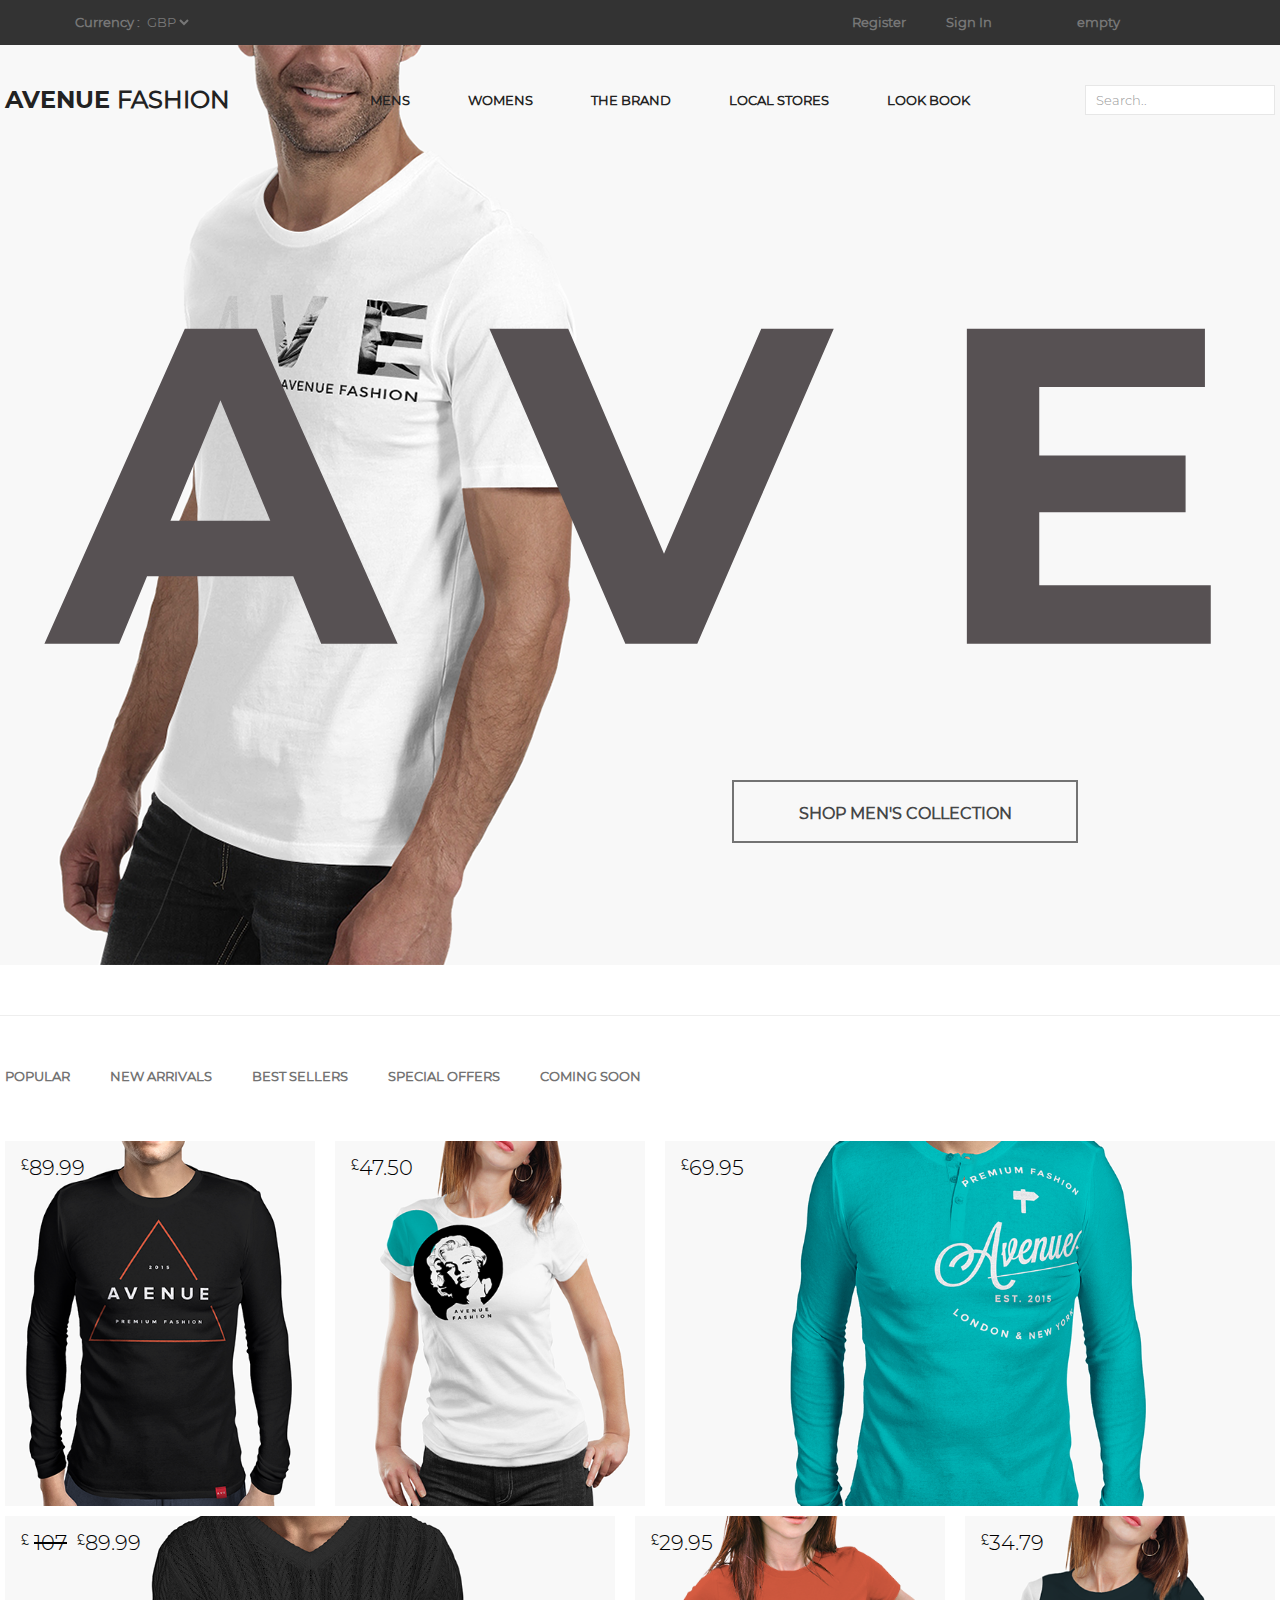
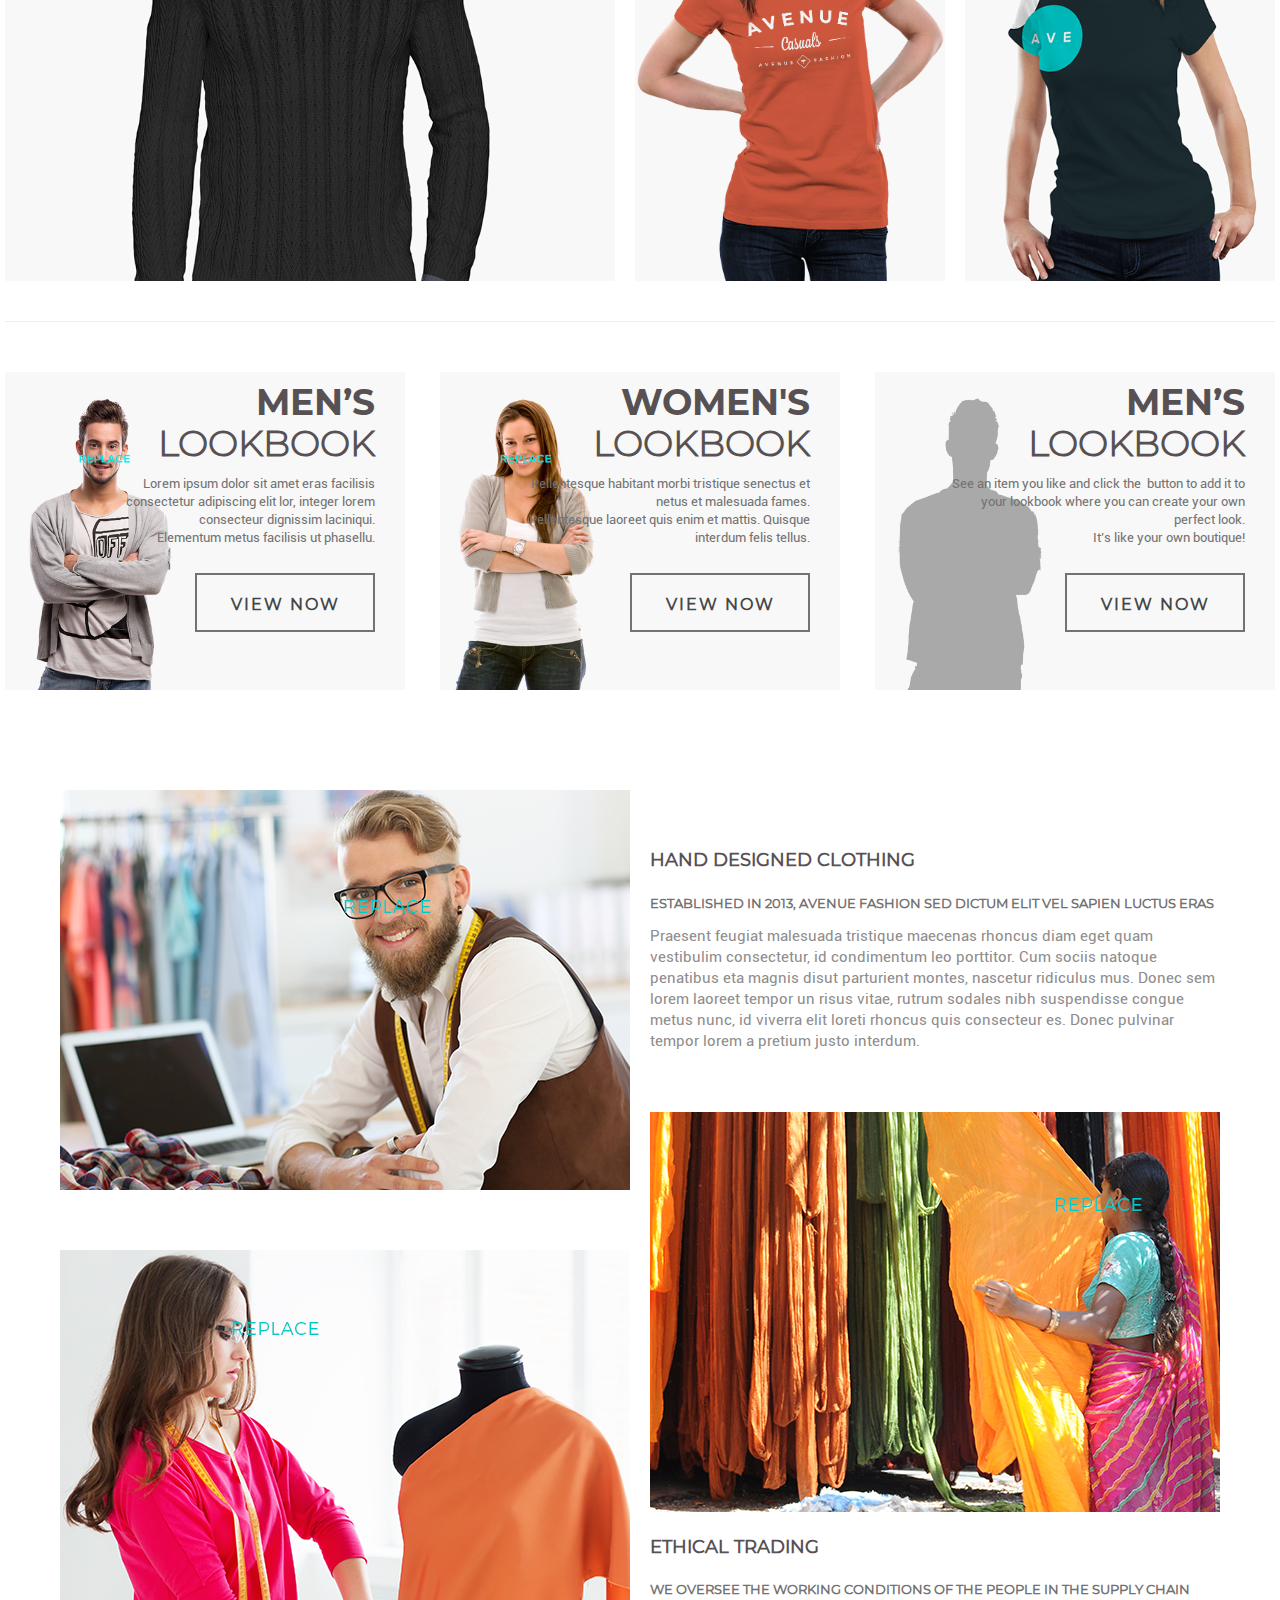
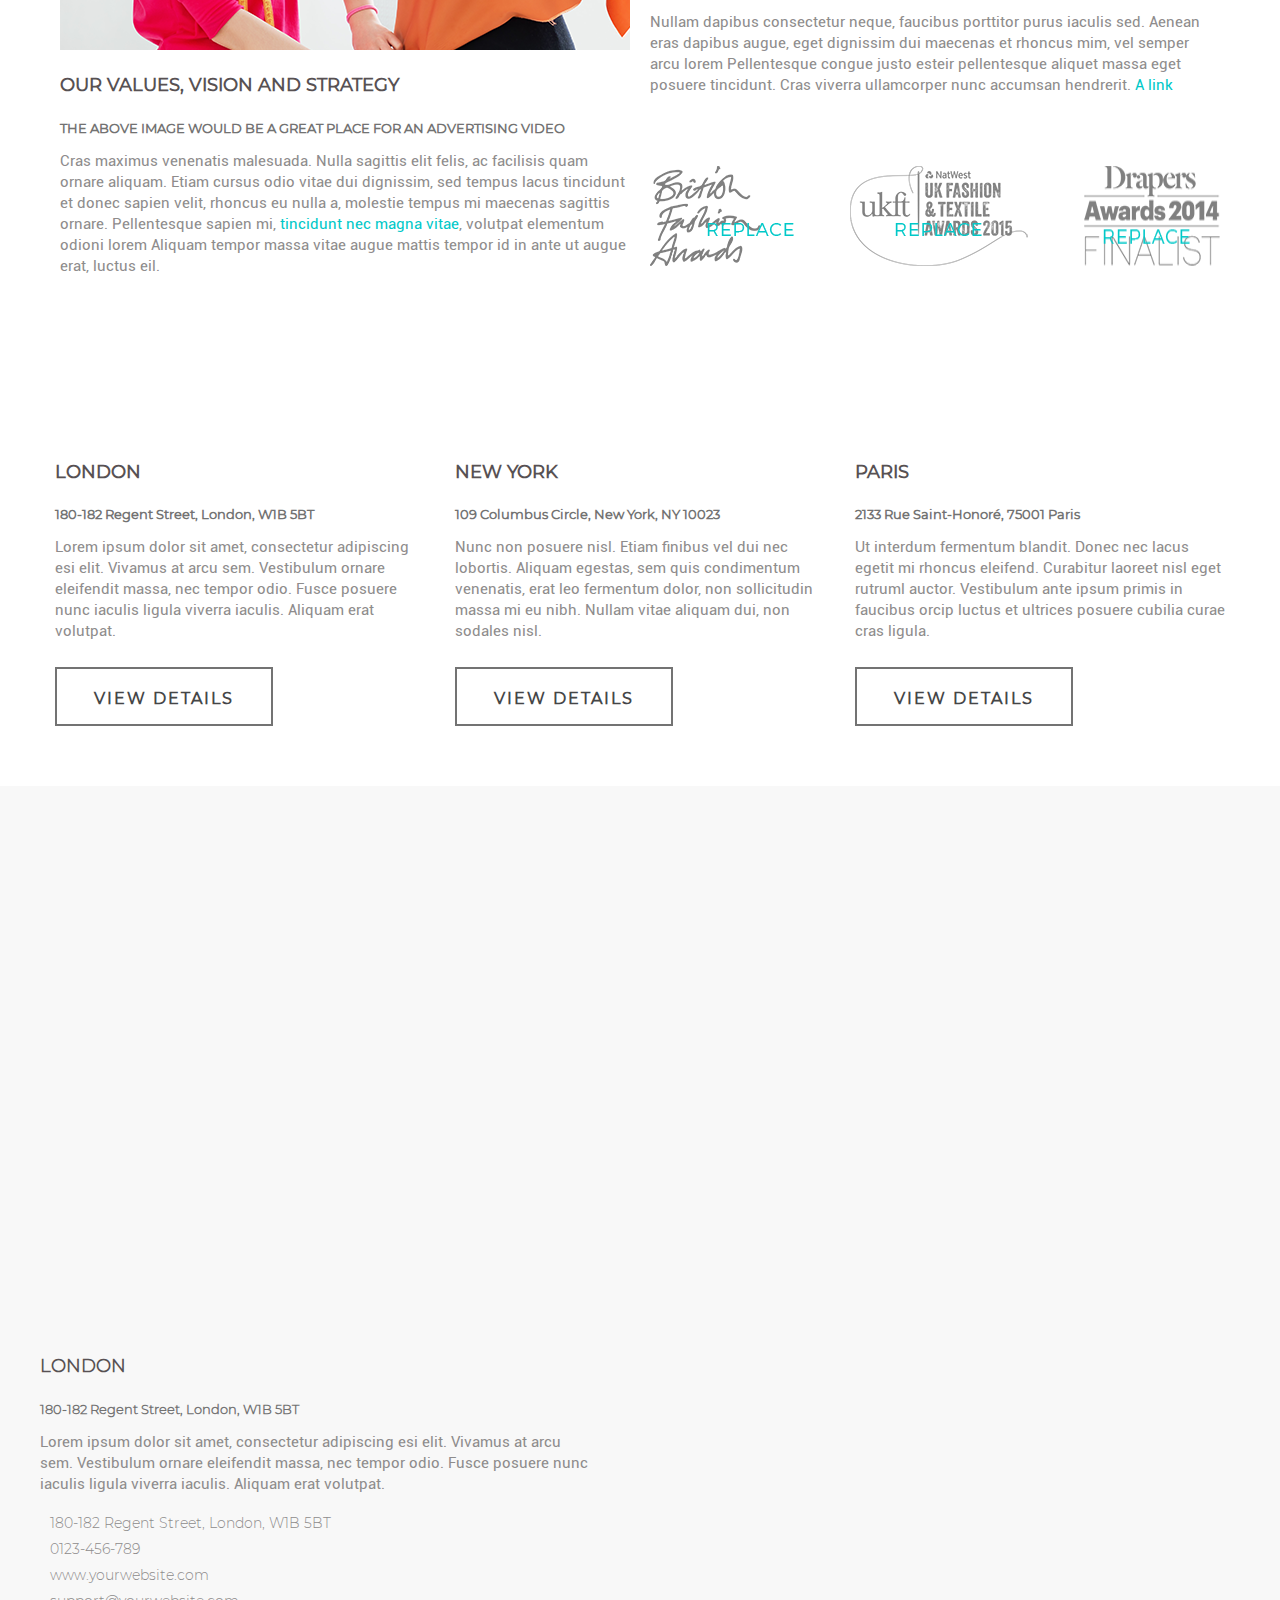
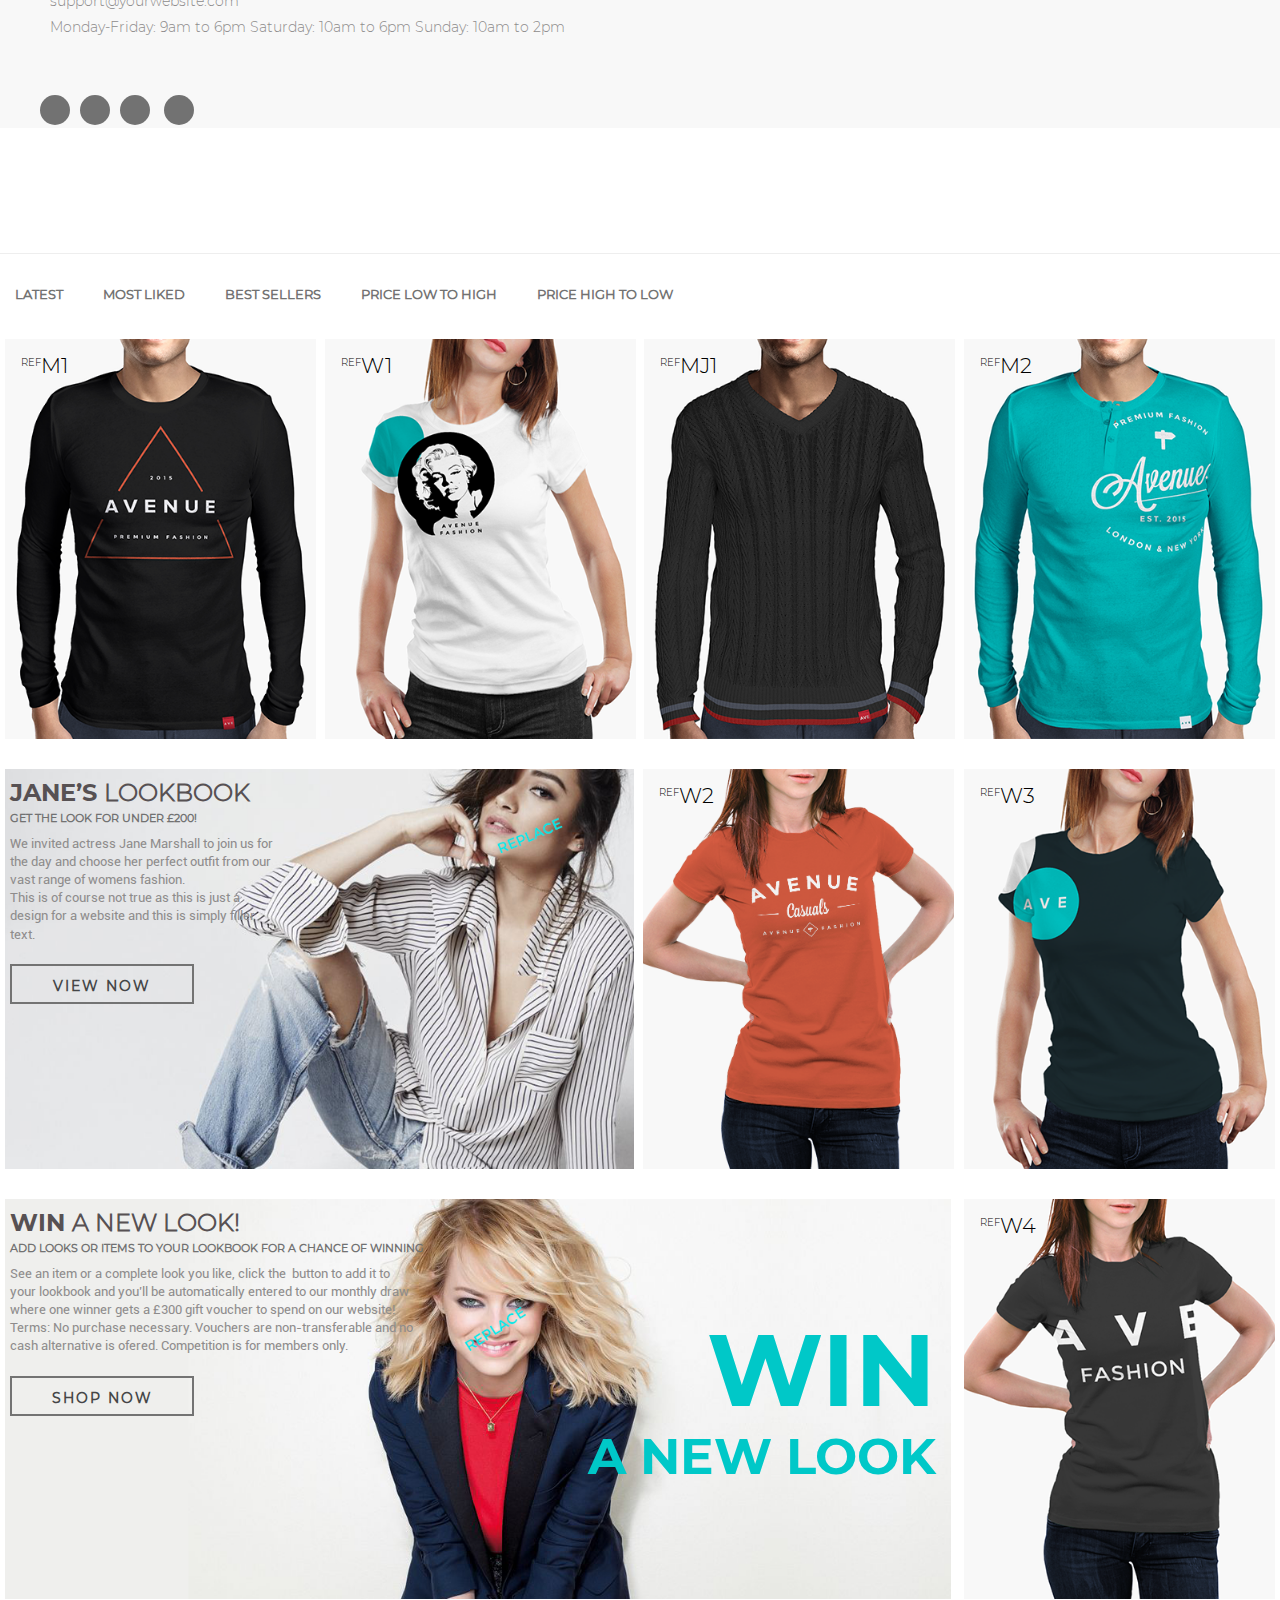
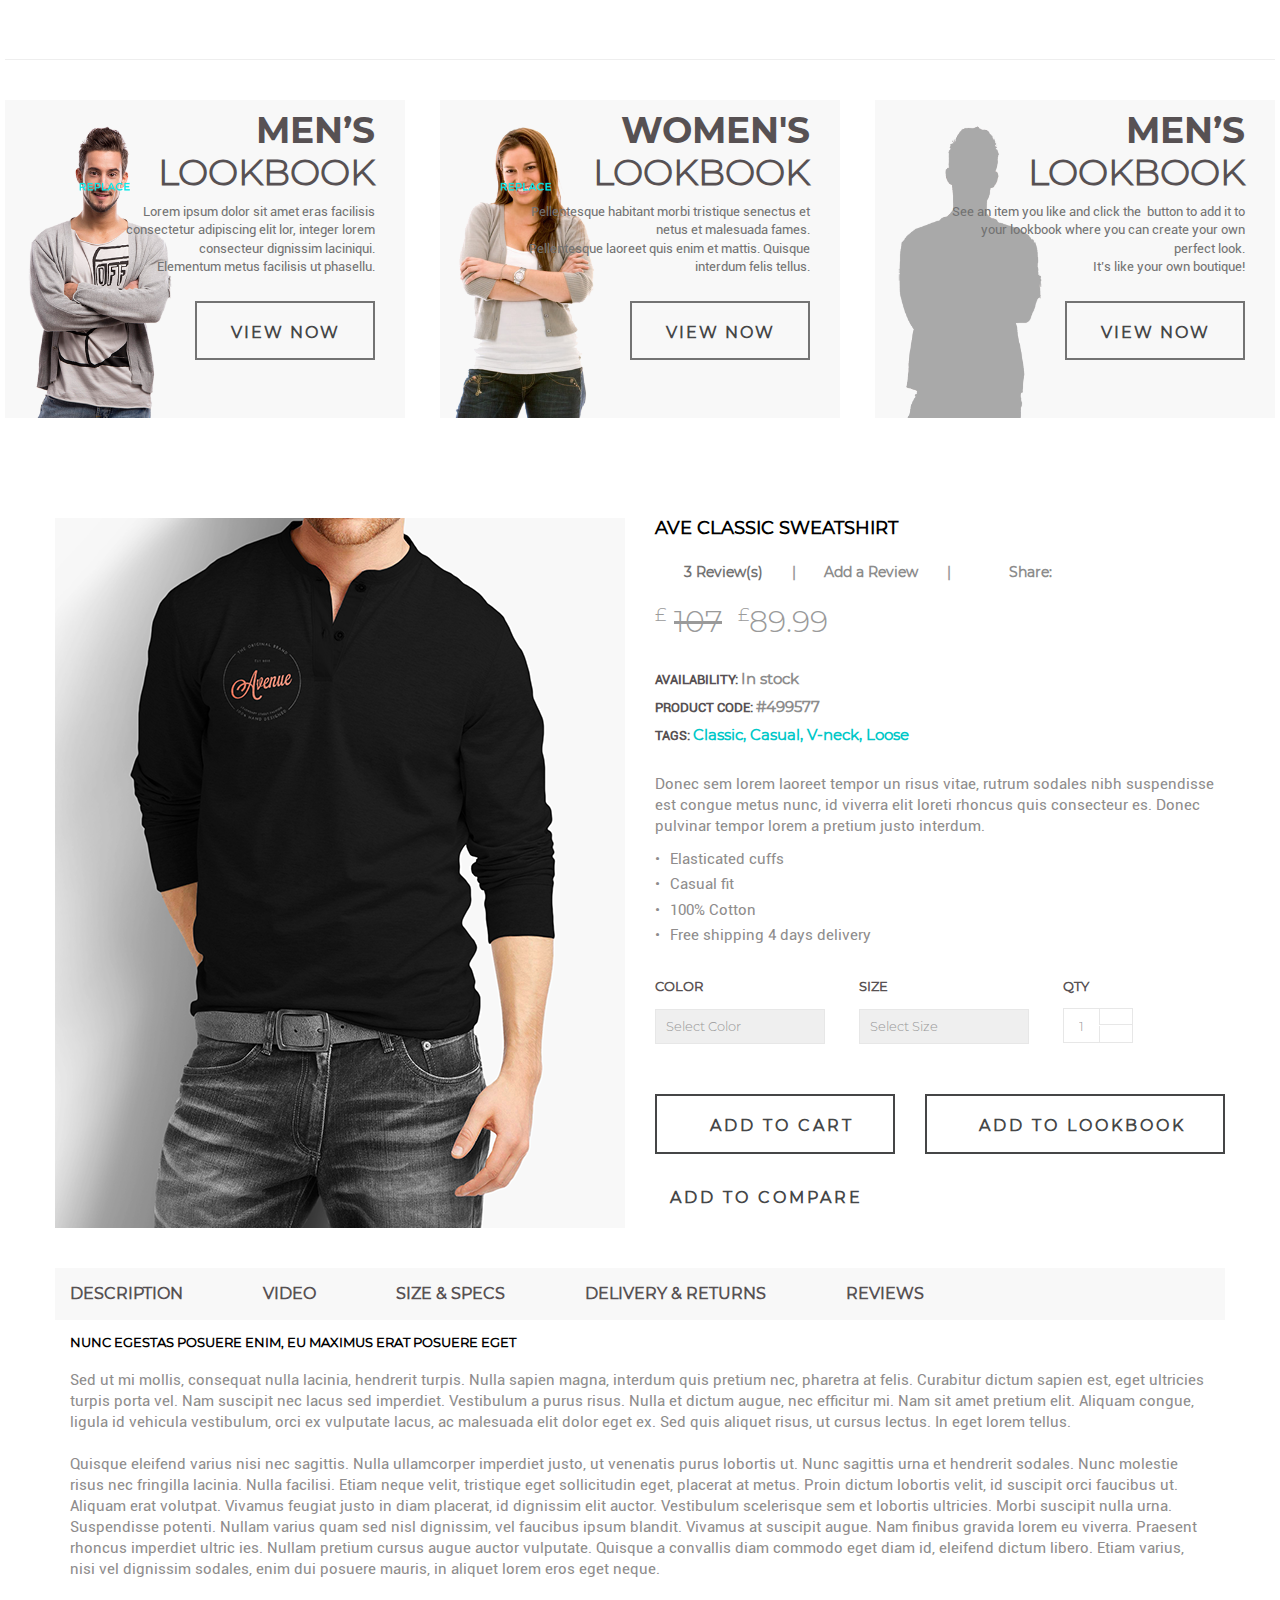
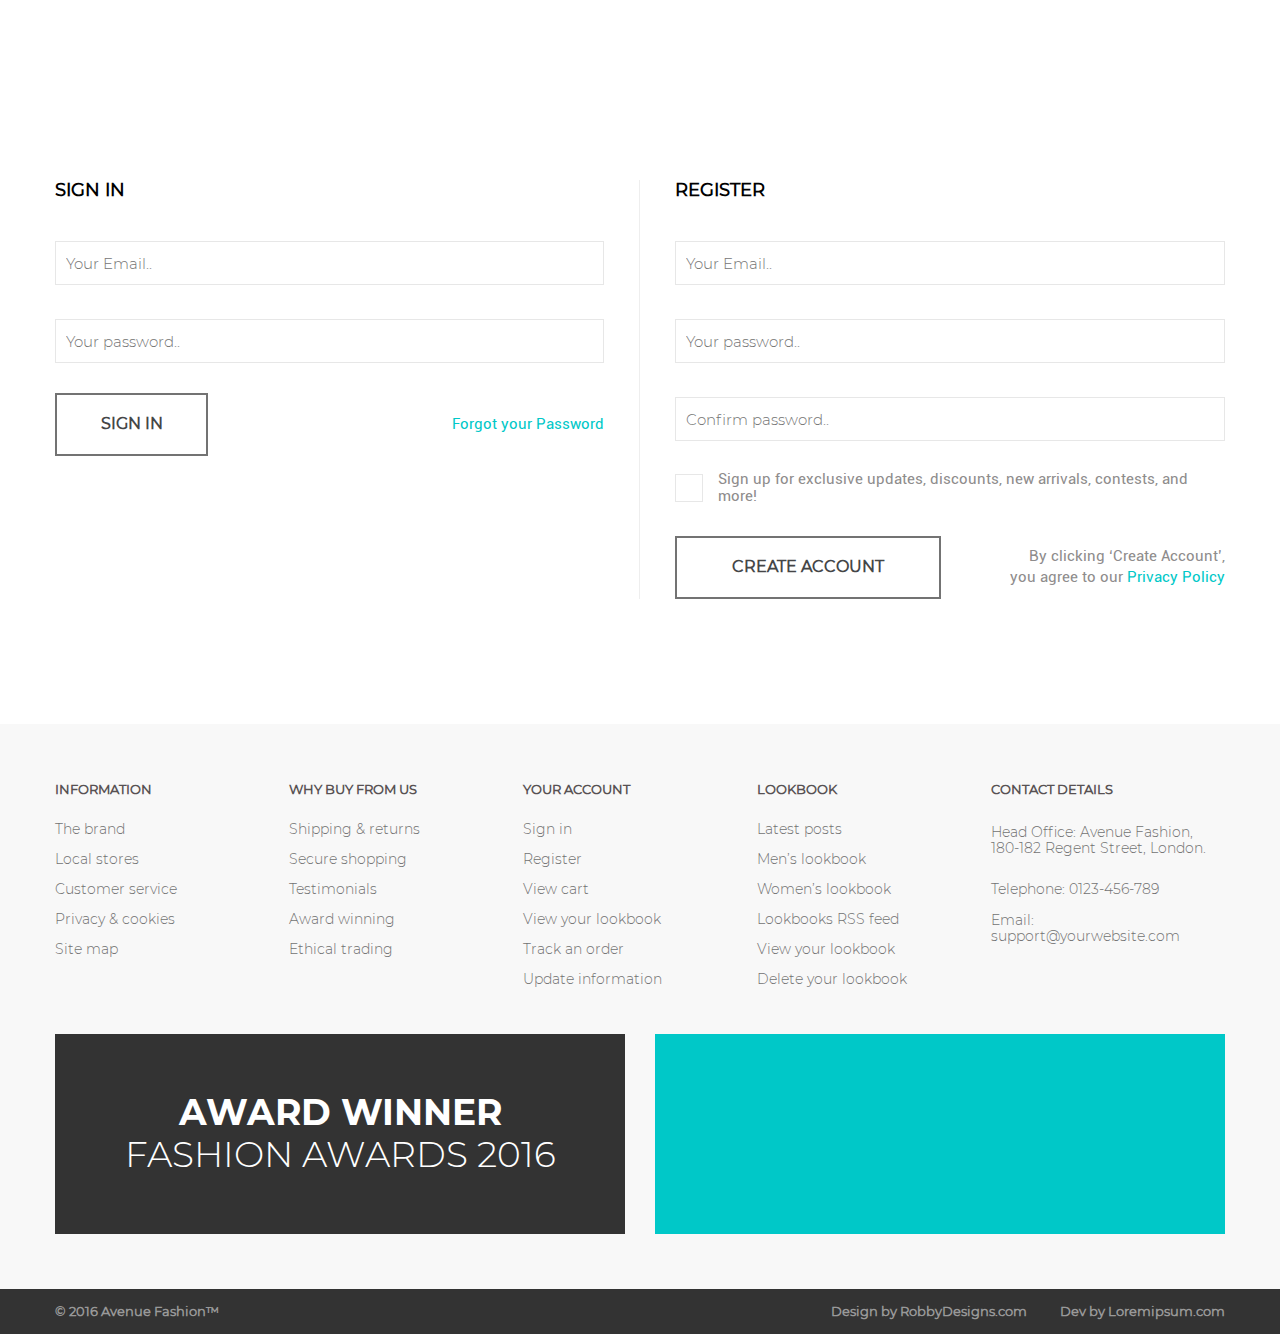
<file: builds/build_ver-Wed_Mar_20_2019_01_05_29/index.html>
<!DOCTYPE html>
<html class="no-js" lang="ru">

    <head>
        <meta charset="utf-8">
        <meta http-equiv="x-ua-compatible" content="ie=edge">
        <title>Frontend_Week_6</title>
        <meta content="" name="description">
        <meta content="" name="keywords">
        <meta name="viewport" content="width=device-width, initial-scale=1.0">
        <meta content="telephone=no" name="format-detection">
        <meta name="HandheldFriendly" content="true">
        <!--Font-awesome-->
        <link rel="stylesheet" href="https://use.fontawesome.com/releases/v5.7.2/css/all.css" integrity="sha384-fnmOCqbTlWIlj8LyTjo7mOUStjsKC4pOpQbqyi7RrhN7udi9RwhKkMHpvLbHG9Sr" crossorigin="anonymous">

        <!--[if (gt IE 9)|!(IE)]><!-->
        <link href="static/css/main6traj.min.css" rel="stylesheet" type="text/css">
        <!--<![endif]-->
        <link rel="icon" type="image/x-icon" href="favicon.ico">
        <script>
            (function(H){H.className=H.className.replace(/\bno-js\b/,'js')})(document.documentElement)
        </script>
    </head>

    <body>
        <!--==================== Header ==================== HEADER-->
        <header class="header">
            <div class="topbar">
                <div class="topbar__content">
                    <div class="topbar__currency">Currency :
                        <div>
                            <select class="select__currency">
                                <option>GBP</option>
                                <option>KZT</option>
                                <option>USD</option>
                                <option>EUR</option>
                            </select><i class="fas fa-angle-down"></i>
                        </div>
                    </div>
                    <div class="topbar__rslink"><a class="topbar__register" href="#">Register</a><a class="topbar__signin" href="#">Sign In</a>
                    </div><a class="topbar__cart" href="#"><i class="fas fa-shopping-cart"></i>empty<i class="fas fa-angle-down"></i></a>
                </div>
            </div>
            <div class="header__homebg--img1">
                <div class="header__content" style="background-color: transparent;"><a class="header__logo" href="#"><span>avenue </span>fashion</a>
                    <div class="header__nav">
                        <div><a class="header__link menslink" href="#">mens<i class="fas fa-angle-down"></i>
                <div class="mensmenu">
                  <div class="hmenu__menu">
                    <div class="hmenu__column">
                      <div class="hmenu__title">Casuals</div><a class="hmenu__link" href="#">Jackets</a><a class="hmenu__link" href="#">Hoodies & Sweatshirts</a><a class="hmenu__link" href="#">Polo Shirts</a><a class="hmenu__link" href="#">Sportswear</a>
                            <a
                            class="hmenu__link" href="#">Trousers & Chinos</a><a class="hmenu__link" href="#">T-Shirts</a>
                        </div>
                        <div class="hmenu__column">
                            <div class="hmenu__title">format</div><a class="hmenu__link" href="#">Jackets</a><a class="hmenu__link" href="#">Shirts</a><a class="hmenu__link" href="#">Suits</a><a class="hmenu__link" href="#">Trousers</a>
                        </div>
                    </div>
                    <div class="hmenu__banner">
                        <div>autumn sale!</div>
                        <div>to 50% off</div>
                    </div>
                </div>
                </a>
            </div>
            <div><a class="header__link" href="#">womens<i class="fas fa-angle-down"></i></a>
            </div>
            <div><a class="header__link" href="#">the brand</a>
            </div>
            <div><a class="header__link" href="#">local stores</a>
            </div>
            <div><a class="header__link booklink" href="#">look book<i class="fas fa-angle-down"></i>
                <div class="bookmenu">
                  <div class="hmenu__menu">
                    <div class="hmenu__column">
                      <div class="hmenu__title">our lookbooks</div><a class="hmenu__link" href="#">Latest Prost(mixed)</a><a class="hmenu__link" href="#">Men's Lookbook</a><a class="hmenu__link" href="#">Women's Lookbook</a>
            </div>
            <div class="hmenu__column">
                <div class="hmenu__title">your lookbook</div><a class="hmenu__link" href="#">View and Edit</a><a class="hmenu__link" href="#">Share</a><a class="hmenu__link" href="#">Delete</a>
            </div>
            </div>
            <div class="hmenu__banner">
                <div>autumn sale!</div>
                <div>to 50% off</div>
            </div>
            </div>
            </a>
            </div>
            </div>
            <div class="search">
                <input class="search__place" type="text" name="search" placeholder="Search.."><a class="search__icon" href="#"><i class="fas fa-search"></i></a>
            </div><a class="btn" href="#"><span></span></a>
            </div>
            <!--.intro-->
            <!--	.intro__title -->
            <!--		span the -->
            <!--		|brand-->
            <!--	.intro__text company slogan goes here-->
            <!--	.mobile-->
            <!--		.mobile-in-->
            <!--			.msearch-->
            <!--				input(type='text' name='search' placeholder='Search..').msearch__place-->
            <!--				a(href='#').msearch__icon-->
            <!--					i.fas.fa-search-->
            <!--			a(href='#').mobile__link.mmens mens-->
            <!--				i.fas.fa-angle-down-->
            <!--			.mmensmenu-->
            <!--				.mmensmenu-in-->
            <!--					.hmenu__menu-->
            <!--						.hmenu__column-->
            <!--							.hmenu__title Casuals-->
            <!--							a(href='#').hmenu__link Jackets-->
            <!--							a(href='#').hmenu__link Hoodies & Sweatshirts-->
            <!--							a(href='#').hmenu__link Polo Shirts-->
            <!--							a(href='#').hmenu__link Sportswear-->
            <!--							a(href='#').hmenu__link Trousers & Chinos-->
            <!--							a(href='#').hmenu__link T-Shirts-->
            <!--						.hmenu__column-->
            <!--							.hmenu__title format-->
            <!--							a(href='#').hmenu__link Jackets-->
            <!--							a(href='#').hmenu__link Shirts-->
            <!--							a(href='#').hmenu__link Suits-->
            <!--							a(href='#').hmenu__link Trousers-->
            <!--					.hmenu__banner-->
            <!--						div autumn sale!-->
            <!--						div to 50% off-->
            <!--			a(href='#').mobile__link womens-->
            <!--				i.fas.fa-angle-down-->
            <!--			a(href='#').mobile__link the brand-->
            <!--			a(href='#').mobile__link local stores-->
            <!--			a(href='#').mobile__link.mbook look book-->
            <!--				i.fas.fa-angle-down-->
            <!--			.mbookmenu-->
            <!--				.mbookmenu-in-->
            <!--					.hmenu__menu-->
            <!--						.hmenu__column-->
            <!--							.hmenu__title our lookbooks-->
            <!--							a(href='#').hmenu__link Latest Prost(mixed)-->
            <!--							a(href='#').hmenu__link Men's Lookbook-->
            <!--							a(href='#').hmenu__link Women's Lookbook-->
            <!--						.hmenu__column-->
            <!--							.hmenu__title your lookbook-->
            <!--							a(href='#').hmenu__link View and Edit-->
            <!--							a(href='#').hmenu__link Share-->
            <!--							a(href='#').hmenu__link Delete-->
            <!--					.hmenu__banner-->
            <!--						div autumn sale!-->
            <!--						div to 50% off-->
            <div class="introhome">
                <div class="introhome__title"><span>a</span><span>v</span><span>e</span>
                </div><a class="introhome__link" href="#">shop men's collection</a>
                <div class="mobile">
                    <div class="mobile-in">
                        <div class="msearch">
                            <input class="msearch__place" type="text" name="search" placeholder="Search.."><a class="msearch__icon" href="#"><i class="fas fa-search"></i></a>
                        </div><a class="mobile__link mmens" href="#">mens<i class="fas fa-angle-down"></i></a>
                        <div class="mmensmenu">
                            <div class="mmensmenu-in">
                                <div class="hmenu__menu">
                                    <div class="hmenu__column">
                                        <div class="hmenu__title">Casuals</div><a class="hmenu__link" href="#">Jackets</a><a class="hmenu__link" href="#">Hoodies & Sweatshirts</a><a class="hmenu__link" href="#">Polo Shirts</a><a class="hmenu__link" href="#">Sportswear</a><a class="hmenu__link"
                                        href="#">Trousers & Chinos</a><a class="hmenu__link" href="#">T-Shirts</a>
                                    </div>
                                    <div class="hmenu__column">
                                        <div class="hmenu__title">format</div><a class="hmenu__link" href="#">Jackets</a><a class="hmenu__link" href="#">Shirts</a><a class="hmenu__link" href="#">Suits</a><a class="hmenu__link" href="#">Trousers</a>
                                    </div>
                                </div>
                                <div class="hmenu__banner">
                                    <div>autumn sale!</div>
                                    <div>to 50% off</div>
                                </div>
                            </div>
                        </div><a class="mobile__link" href="#">womens<i class="fas fa-angle-down"></i></a><a class="mobile__link" href="#">the brand</a><a class="mobile__link" href="#">local stores</a><a class="mobile__link mbook" href="#">look book<i class="fas fa-angle-down"></i></a>
                        <div class="mbookmenu">
                            <div class="mbookmenu-in">
                                <div class="hmenu__menu">
                                    <div class="hmenu__column">
                                        <div class="hmenu__title">our lookbooks</div><a class="hmenu__link" href="#">Latest Prost(mixed)</a><a class="hmenu__link" href="#">Men's Lookbook</a><a class="hmenu__link" href="#">Women's Lookbook</a>
                                    </div>
                                    <div class="hmenu__column">
                                        <div class="hmenu__title">your lookbook</div><a class="hmenu__link" href="#">View and Edit</a><a class="hmenu__link" href="#">Share</a><a class="hmenu__link" href="#">Delete</a>
                                    </div>
                                </div>
                                <div class="hmenu__banner">
                                    <div>autumn sale!</div>
                                    <div>to 50% off</div>
                                </div>
                            </div>
                        </div>
                    </div>
                </div>
            </div>
            </div>
        </header>
        <!--==================== Home ==================== 1 PAGE --- completed-->
        <div class="home">
            <div class="hlist"><a class="hlist__link" href="#">Popular</a><a class="hlist__link" href="#">new arrivals</a><a class="hlist__link" href="#">best sellers</a><a class="hlist__link" href="#">special offers</a><a class="hlist__link" href="#">coming soon</a>
            </div>
            <div class="hgallery">
                <div class="hgallery__column">
                    <div class="hgallery__item" style="background-image: url(&quot;static/img/assets/home/photo1.png&quot;)">
                        <div class="hgalleryitem__text"><sup>£</sup>89.99</div><a class="hgalleryitem__info" href="#"><i class="fas fa-info"></i></a>
                        <div class="hgalleryitem__bottom">
                            <div class="hgalleryitem__title">Womens burnt orange casual tee £29.95</div>
                            <div class="hgalleryitem__description">Classic casual t-shirt for women on the move.
                                <br><span>100% cotton.</span>
                            </div>
                            <div class="hgalleryitem__links"><a class="hgalleryitem__link" href="#"><i class="fas fa-shopping-cart"></i></a><a class="hgalleryitem__link" href="#"><i class="far fa-heart"></i></a>
                                <a class="hgalleryitem__link" href="#"></a>
                            </div>
                        </div>
                        <img class="hgalleryitem__front" src="static/img/assets/home/front.png">
                        <img class="hgalleryitem__back" src="static/img/assets/home/back.png">
                    </div>
                    <div class="hgallery__item" style="background-image: url(&quot;static/img/assets/home/photo2.png&quot;)">
                        <div class="hgalleryitem__text"> <sup>£</sup>47.50</div><a class="hgalleryitem__info" href="#"><i class="fas fa-info"></i></a>
                        <div class="hgalleryitem__bottom">
                            <div class="hgalleryitem__title">Womens burnt orange casual tee £29.95</div>
                            <div class="hgalleryitem__description">Classic casual t-shirt for women on the move.
                                <br><span>100% cotton.</span>
                            </div>
                            <div class="hgalleryitem__links"><a class="hgalleryitem__link" href="#"><i class="fas fa-shopping-cart"></i></a><a class="hgalleryitem__link" href="#"><i class="far fa-heart"></i></a>
                                <a class="hgalleryitem__link" href="#"></a>
                            </div>
                        </div>
                        <img class="hgalleryitem__front" src="static/img/assets/home/front.png">
                        <img class="hgalleryitem__back" src="static/img/assets/home/back.png">
                    </div>
                    <div class="hgallery__item hgallery__item--width" style="background-image: url(&quot;static/img/assets/home/photo3.png&quot;)">
                        <div class="hgalleryitem__text"> <sup>£</sup>69.95</div><a class="hgalleryitem__info" href="#"><i class="fas fa-info"></i></a>
                        <div class="hgalleryitem__bottom">
                            <div class="hgalleryitem__title">Womens burnt orange casual tee £29.95</div>
                            <div class="hgalleryitem__description">Classic casual t-shirt for women on the move.
                                <br><span>100% cotton.</span>
                            </div>
                            <div class="hgalleryitem__links"><a class="hgalleryitem__link" href="#"><i class="fas fa-shopping-cart"></i></a><a class="hgalleryitem__link" href="#"><i class="far fa-heart"></i></a>
                                <a class="hgalleryitem__link" href="#"></a>
                            </div>
                        </div>
                        <img class="hgalleryitem__front" src="static/img/assets/home/front.png">
                        <img class="hgalleryitem__back" src="static/img/assets/home/back.png">
                    </div>
                </div>
                <div class="hgallery__column">
                    <div class="hgallery__item hgallery__item--width" style="background-image: url(&quot;static/img/assets/home/photo4.png&quot;)">
                        <div class="hgalleryitem__text"> <sup>£</sup>
                            <del>107</del>&nbsp;&nbsp;<sup>£</sup>89.99
                        </div><a class="hgalleryitem__info" href="#"><i class="fas fa-info"></i></a>
                        <div class="hgalleryitem__bottom">
                            <div class="hgalleryitem__title">Womens burnt orange casual tee £29.95</div>
                            <div class="hgalleryitem__description">Classic casual t-shirt for women on the move.
                                <br><span>100% cotton.</span>
                            </div>
                            <div class="hgalleryitem__links"><a class="hgalleryitem__link" href="#"><i class="fas fa-shopping-cart"></i></a><a class="hgalleryitem__link" href="#"><i class="far fa-heart"></i></a>
                                <a class="hgalleryitem__link" href="#"></a>
                            </div>
                        </div>
                        <img class="hgalleryitem__front" src="static/img/assets/home/front.png">
                        <img class="hgalleryitem__back" src="static/img/assets/home/back.png">
                    </div>
                    <div class="hgallery__item" style="background-image: url(&quot;static/img/assets/home/photo5.png&quot;)">
                        <div class="hgalleryitem__text"> <sup>£</sup>29.95</div><a class="hgalleryitem__info" href="#"><i class="fas fa-info"></i></a>
                        <div class="hgalleryitem__bottom">
                            <div class="hgalleryitem__title">Womens burnt orange casual tee £29.95</div>
                            <div class="hgalleryitem__description">Classic casual t-shirt for women on the move.
                                <br><span>100% cotton.</span>
                            </div>
                            <div class="hgalleryitem__links"><a class="hgalleryitem__link" href="#"><i class="fas fa-shopping-cart"></i></a><a class="hgalleryitem__link" href="#"><i class="far fa-heart"></i></a>
                                <a class="hgalleryitem__link" href="#"></a>
                            </div>
                        </div>
                        <img class="hgalleryitem__front" src="static/img/assets/home/front.png">
                        <img class="hgalleryitem__back" src="static/img/assets/home/back.png">
                    </div>
                    <div class="hgallery__item" style="background-image: url(&quot;static/img/assets/home/photo6.png&quot;)">
                        <div class="hgalleryitem__text"> <sup>£</sup>34.79</div><a class="hgalleryitem__info" href="#"><i class="fas fa-info"></i></a>
                        <div class="hgalleryitem__bottom">
                            <div class="hgalleryitem__title">Womens burnt orange casual tee £29.95</div>
                            <div class="hgalleryitem__description">Classic casual t-shirt for women on the move.
                                <br><span>100% cotton.</span>
                            </div>
                            <div class="hgalleryitem__links"><a class="hgalleryitem__link" href="#"><i class="fas fa-shopping-cart"></i></a><a class="hgalleryitem__link" href="#"><i class="far fa-heart"></i></a>
                                <a class="hgalleryitem__link" href="#"></a>
                            </div>
                        </div>
                        <img class="hgalleryitem__front" src="static/img/assets/home/front.png">
                        <img class="hgalleryitem__back" src="static/img/assets/home/back.png">
                    </div>
                </div>
            </div>
        </div>
        <div class="view">
            <div class="view__item" style="background-image: url(&quot;static/img/assets/lookbook/view1.png&quot;)">
                <div class="view__title"><span>men’s</span>
                    <br>lookbook</div>
                <div class="view__text">
                    Lorem ipsum dolor sit amet eras facilisis consectetur adipiscing elit lor, integer lorem consecteur dignissim laciniqui.
                    <br>Elementum metus facilisis ut phasellu.</div><a class="view__link" href="#">view now</a>
            </div>
            <div class="view__item" style="background-image: url(&quot;static/img/assets/lookbook/view2.png&quot;)">
                <div class="view__title"><span>women's</span>
                    <br>lookbook</div>
                <div class="view__text">
                    Pellentesque habitant morbi tristique senectus et netus et malesuada fames.
                    <br>Pellentesque laoreet quis enim et mattis. Quisque interdum felis tellus.</div><a class="view__link" href="#">view now</a>
            </div>
            <div class="view__item" style="background-image: url(&quot;static/img/assets/lookbook/view3.png&quot;)">
                <div class="view__title"><span>men’s</span>
                    <br>lookbook</div>
                <div class="view__text">
                    See an item you like and click the <i class="far fa-heart"></i>&nbsp;button to add it to your lookbook where you can create your own perfect look.
                    <br>It’s like your own boutique!</div><a class="view__link" href="#">view now</a>
            </div>
        </div>
        <!--==================== The Brand ==================== 2 PAGE --- copleted-->
        <div class="brand">
            <div class="brand__columns">
                <div class="brand__column">
                    <div class="brand__img brand__img--margin" style="background-image: url(&quot;static/img/assets/brand/img1.png&quot;)"></div>
                    <div class="brand__description brand__copy">
                        <div class="brand__title">hand designed clothing</div>
                        <div class="brand__des">established in 2013, avenue fashion Sed dictum elit vel sapien luctus eras</div>
                        <div class="brand__text">
                            Praesent feugiat malesuada tristique maecenas rhoncus diam eget quam vestibulim consectetur, id condimentum leo porttitor. Cum sociis natoque penatibus eta magnis disut parturient montes, nascetur ridiculus mus. Donec sem lorem laoreet tempor un risus
                            vitae, rutrum sodales nibh suspendisse congue metus nunc, id viverra elit loreti rhoncus quis consecteur es. Donec pulvinar tempor lorem a pretium justo interdum.
                        </div>
                    </div>
                    <div class="brand__img" style="background-image: url(&quot;static/img/assets/brand/img2.png&quot;)"></div>
                    <div class="brand__description">
                        <div class="brand__title">our values, vision and strategy</div>
                        <div class="brand__des">The above image would be a great place for an advertising video</div>
                        <div class="brand__text">
                            Cras maximus venenatis malesuada. Nulla sagittis elit felis, ac facilisis quam ornare aliquam. Etiam cursus odio vitae dui dignissim, sed tempus lacus tincidunt et donec sapien velit, rhoncus eu nulla a, molestie tempus mi maecenas sagittis ornare. Pellentesque
                            sapien mi, <span>tincidunt nec magna vitae</span>, volutpat elementum odioni lorem Aliquam tempor massa vitae augue mattis tempor id in ante ut augue erat, luctus eil.
                        </div>
                    </div>
                </div>
                <div class="brand__column">
                    <div class="brand__description brand__description--margin">
                        <div class="brand__title">hand designed clothing</div>
                        <div class="brand__des">established in 2013, avenue fashion Sed dictum elit vel sapien luctus eras</div>
                        <div class="brand__text">
                            Praesent feugiat malesuada tristique maecenas rhoncus diam eget quam vestibulim consectetur, id condimentum leo porttitor. Cum sociis natoque penatibus eta magnis disut parturient montes, nascetur ridiculus mus. Donec sem lorem laoreet tempor un risus
                            vitae, rutrum sodales nibh suspendisse congue metus nunc, id viverra elit loreti rhoncus quis consecteur es. Donec pulvinar tempor lorem a pretium justo interdum.
                        </div>
                    </div>
                    <div class="brand__img" style="background-image: url(&quot;static/img/assets/brand/img3.png&quot;)"></div>
                    <div class="brand__description">
                        <div class="brand__title">Ethical trading</div>
                        <div class="brand__des">we oversee the working conditions of the people in the supply chain</div>
                        <div class="brand__text">
                            Nullam dapibus consectetur neque, faucibus porttitor purus iaculis sed. Aenean eras dapibus augue, eget dignissim dui maecenas et rhoncus mim, vel semper arcu lorem Pellentesque congue justo esteir pellentesque aliquet massa eget posuere tincidunt. Cras
                            viverra ullamcorper nunc accumsan hendrerit. <a class="brand__link" href="#">A link <i class="fas fa-long-arrow-alt-right"></i></a>
                        </div>
                    </div>
                    <div class="brand__icons">
                        <img class="brand__icon" src="static/img/assets/brand/icon1.png">
                        <img class="brand__icon" src="static/img/assets/brand/icon2.png">
                        <img class="brand__icon" src="static/img/assets/brand/icon3.png">
                    </div>
                </div>
            </div>
        </div>
        <!--==================== Local Stores ==================== 3 PAGE --- completed-->
        <div class="localstores">
            <div class="locations">
                <div class="location">
                    <div class="location__title">london</div>
                    <div class="location__address">180-182 Regent Street, London, W1B 5BT</div>
                    <div class="location__text">
                        Lorem ipsum dolor sit amet, consectetur adipiscing esi elit. Vivamus at arcu sem. Vestibulum ornare eleifendit massa, nec tempor odio. Fusce posuere nunc iaculis ligula viverra iaculis. Aliquam erat volutpat.
                    </div><a class="location__link" href="#">view details</a>
                </div>
                <div class="location">
                    <div class="location__title">new york</div>
                    <div class="location__address">109 Columbus Circle, New York, NY 10023</div>
                    <div class="location__text">
                        Nunc non posuere nisl. Etiam finibus vel dui nec lobor&shytis. Aliquam egestas, sem quis condimentum venena&shytis, erat leo fermentum dolor, non sollicitudin massa mi eu nibh. Nullam vitae aliquam dui, non sodales nisl.
                    </div><a class="location__link" href="#">view details</a>
                </div>
                <div class="location">
                    <div class="location__title">paris</div>
                    <div class="location__address">2133 Rue Saint-Honoré, 75001 Paris</div>
                    <div class="location__text">
                        Ut interdum fermentum blandit. Donec nec lacus egetit mi rhoncus eleifend. Curabitur laoreet nisl eget rutruml auctor. Vestibulum ante ipsum primis in faucibus orcip luctus et ultrices posuere cubilia curae cras ligula.
                    </div><a class="location__link" href="#">view details</a>
                </div>
            </div>
            <div class="details">
                <div class="details__map">
                    <iframe src="https://www.google.com/maps/embed?pb=!1m18!1m12!1m3!1d2483.0405029300478!2d-0.14200518407484375!3d51.512472918153144!2m3!1f0!2f0!3f0!3m2!1i1024!2i768!4f13.1!3m3!1m2!1s0x487604d5767c9015%3A0x1cf0ab0381c7fd45!2zMTgwIFJlZ2VudCBTdCwgU29obywgTG9uZG9uIFcxQiA1VEosINCS0LXQu9C40LrQvtCx0YDQuNGC0LDQvdC40Y8!5e0!3m2!1sru!2skz!4v1552660177213"
                    width="100%" height="100%" frameborder="0" style="border:0" allowfullscreen></iframe>
                </div>
                <div class="info">
                    <div class="info__title">london</div>
                    <div class="info__address">180-182 Regent Street, London, W1B 5BT</div>
                    <div class="info__text">
                        Lorem ipsum dolor sit amet, consectetur adipiscing esi elit. Vivamus at arcu sem. Vestibulum ornare eleifendit massa, nec tempor odio. Fusce posuere nunc iaculis ligula viverra iaculis. Aliquam erat volutpat.
                    </div>
                    <div class="info__item"><i class="fas fa-map-marker-alt"></i>180-182 Regent Street, London, W1B 5BT</div>
                    <div class="info__item"><i class="fas fa-phone"></i>0123-456-789</div>
                    <div class="info__item"><i class="fas fa-link"></i><a class="info__channel" href="#">www.yourwebsite.com</a>
                    </div>
                    <div class="info__item"><i class="far fa-envelope"></i><a class="info__mail" href="#">support@yourwebsite.com</a>
                    </div>
                    <div class="info__item"><i class="far fa-clock"></i>Monday-Friday: 9am to 6pm <span>Saturday: 10am to 6pm  </span><span>Sunday: 10am to 2pm</span>
                    </div>
                    <div class="info__links"><a class="info__link" href="#"><i class="fab fa-facebook-f"></i></a><a class="info__link" href="#"><i class="fab fa-twitter"></i></a><a class="info__link" href="#"><i class="fab fa-instagram"></i></a>
                        <a class="info__link" href="#"><i class="fab fa-pinterest"></i>
                        </a>
                    </div>
                </div>
            </div>
        </div>
        <!--==================== Lookbook ==================== 4 PAGE --- completed-->
        <div class="lookbook">
            <div class="lblist"><a class="lblist__link" href="#">latest</a><a class="lblist__link" href="#">most liked</a><a class="lblist__link" href="#">best sellers</a><a class="lblist__link" href="#">price low to high</a><a class="lblist__link" href="#">price high to low</a>
            </div>
            <div class="lbgallery">
                <div class="lbitem" style="background-image: url(&quot;static/img/assets/lookbook/photo1.png&quot;)">
                    <div class="lbitem__text"> <sup><small><small>ref</small></small></sup>M1</div><a class="lbitem__info" href="#"><i class="fas fa-info"></i></a><a class="lbitem__copy" href="#"><i class="fas fa-heart"></i></a>
                </div>
                <div class="lbitem" style="background-image: url(&quot;static/img/assets/lookbook/photo2.png&quot;)">
                    <div class="lbitem__text"> <sup><small><small>ref</small></small></sup>W1</div><a class="lbitem__info" href="#"><i class="fas fa-info"></i></a><a class="lbitem__copy" href="#"><i class="fas fa-heart"></i></a>
                </div>
                <div class="div somelookbook" style="background-image: url(&quot;static/img/assets/lookbook/replace1.png&quot;)">
                    <div class="somelookbook__title"> <span>Jane’s </span>lookbook</div>
                    <div class="somelookbook__price">get the look for under £200!</div>
                    <div class="somelookbook__text"><span>We invited actress Jane Marshall to join us for the day and choose her perfect outfit from our vast range of womens fashion.</span>
                        <br>
                        <br>This is of course not true as this is just a design for a website and this is simply filler text.</div><a class="somelookbook__link" href="#">view now</a>
                </div>
                <div class="lbitem" style="background-image: url(&quot;static/img/assets/lookbook/photo4.png&quot;)">
                    <div class="lbitem__text"> <sup><small><small>ref</small></small></sup>MJ1</div><a class="lbitem__info" href="#"><i class="fas fa-info"></i></a><a class="lbitem__copy" href="#"><i class="fas fa-heart"></i></a>
                </div>
                <div class="lbitem" style="background-image: url(&quot;static/img/assets/lookbook/photo5.png&quot;)">
                    <div class="lbitem__text"> <sup><small><small>ref</small></small></sup>M2</div><a class="lbitem__info" href="#"><i class="fas fa-info"></i></a><a class="lbitem__copy" href="#"><i class="fas fa-heart"></i></a>
                </div>
                <div class="lbitem" style="background-image: url(&quot;static/img/assets/lookbook/photo6.png&quot;)">
                    <div class="lbitem__text"> <sup><small><small>ref</small></small></sup>W2</div><a class="lbitem__info" href="#"><i class="fas fa-info"></i></a><a class="lbitem__copy" href="#"><i class="fas fa-heart"></i></a>
                </div>
                <div class="lbitem" style="background-image: url(&quot;static/img/assets/lookbook/photo7.png&quot;)">
                    <div class="lbitem__text"> <sup><small><small>ref</small></small></sup>W3</div><a class="lbitem__info" href="#"><i class="fas fa-info"></i></a><a class="lbitem__copy" href="#"><i class="fas fa-heart"></i></a>
                </div>
                <div class="div somelookbook somelookbook--width" style="background-image: url(&quot;static/img/assets/lookbook/replace2.png&quot;)">
                    <div class="somelookbook__title"> <span>win </span>a new look!</div>
                    <div class="somelookbook__price">add looks or items to your lookbook for a chance of winning</div>
                    <div class="somelookbook__text somelookbook__text--width">See an item or a complete look you like, click the <i class="far fa-heart"></i>&nbsp;button to add it to your lookbook and you’ll be automatically entered to our monthly draw where one winner gets a <span>£300</span>&nbsp;gift voucher
                        to spend on our website!
                        <br>
                        <br>Terms: No purchase necessary. Vouchers are non-transferable and no cash alternative is ofered. Competition is for members only.</div><a class="somelookbook__link" href="#">shop now</a>
                    <div class="somelookbook__win"><span>win</span>
                        <br>a new look</div>
                </div>
                <div class="lbitem lbitem--last" style="background-image: url(&quot;static/img/assets/lookbook/photo9.png&quot;)">
                    <div class="lbitem__text"><sup><small><small>ref</small></small></sup>W4</div><a class="lbitem__info" href="#"><i class="fas fa-info"></i></a><a class="lbitem__copy" href="#"><i class="fas fa-heart"></i></a>
                </div>
            </div>
        </div>
        <div class="view">
            <div class="view__item" style="background-image: url(&quot;static/img/assets/lookbook/view1.png&quot;)">
                <div class="view__title"><span>men’s</span>
                    <br>lookbook</div>
                <div class="view__text">
                    Lorem ipsum dolor sit amet eras facilisis consectetur adipiscing elit lor, integer lorem consecteur dignissim laciniqui.
                    <br>Elementum metus facilisis ut phasellu.</div><a class="view__link" href="#">view now</a>
            </div>
            <div class="view__item" style="background-image: url(&quot;static/img/assets/lookbook/view2.png&quot;)">
                <div class="view__title"><span>women's</span>
                    <br>lookbook</div>
                <div class="view__text">
                    Pellentesque habitant morbi tristique senectus et netus et malesuada fames.
                    <br>Pellentesque laoreet quis enim et mattis. Quisque interdum felis tellus.</div><a class="view__link" href="#">view now</a>
            </div>
            <div class="view__item" style="background-image: url(&quot;static/img/assets/lookbook/view3.png&quot;)">
                <div class="view__title"><span>men’s</span>
                    <br>lookbook</div>
                <div class="view__text">
                    See an item you like and click the <i class="far fa-heart"></i>&nbsp;button to add it to your lookbook where you can create your own perfect look.
                    <br>It’s like your own boutique!</div><a class="view__link" href="#">view now</a>
            </div>
        </div>
        <!--==================== Product View ==================== 5 PAGE --- completed-->
        <div class="product">
            <div class="product__content">
                <div class="product__slider">
                    <img class="product__slide product__slide--curry" src="static/img/assets/product/img.png" alt="default size">
                    <img class="product__slide" src="static/img/assets/product/zoomimg.png" alt="zoom">
                    <div class="product__controls"><a class="product__prev" href="#"><i class="fas fa-angle-left"></i></a><a class="product__next" href="#"><i class="fas fa-angle-right"></i></a>
                    </div>
                </div>
                <div class="product__column">
                    <div class="product__name">Ave classic sweatshirt</div>
                    <div class="product__top">
                        <div class="product__stars"><i class="fas fa-star product__star"></i><i class="fas fa-star product__star"></i><i class="fas fa-star product__star"></i><i class="fas fa-star product__star"></i><i class="fas fa-star product__star"></i>
                        </div>
                        <div class="product__review">3 Review(s)</div>
                        <div class="vl">|</div><a class="product__addreview" href="#">Add a Review</a>
                        <div class="vl">|</div>
                        <div class="br"></div>
                        <div class="product__share">Share:</div><a class="product__link" href="#"><i class="fab fa-facebook-f"></i></a><a class="product__link" href="#"><i class="fab fa-twitter"></i></a><a class="product__link" href="#"><i class="fab fa-google-plus-g"></i></a>
                        <a
                        class="product__link" href="#"><i class="fab fa-pinterest-p"></i>
                            </a><a class="product__link" href="#"><i class="fab fa-instagram"></i></a><a class="product__link" href="#"><i class="far fa-envelope"></i></a>
                    </div>
                    <div class="product__price"><sup> <small>£</small></sup>
                        <del>107</del>&nbsp;&nbsp;<sup><small>£</small></sup>89.99
                    </div>
                    <div class="product__availability">AVAILABILITY: <span>In stock</span>
                    </div>
                    <div class="product__code">PRODUCT CODE: <span>#499577</span>
                    </div>
                    <div class="product__tags">TAGS: <span>Classic, Casual, V-neck, Loose</span>
                    </div>
                    <div class="product__text">
                        Donec sem lorem laoreet tempor un risus vitae, rutrum sodales nibh suspendisse est congue metus nunc, id viverra elit loreti rhoncus quis consecteur es. Donec pulvinar tempor lorem a pretium justo interdum.
                    </div>
                    <ul class="product__ul">
                        <li class="product__li">Elasticated cuffs</li>
                        <li class="product__li">Casual fit</li>
                        <li class="product__li">100% Cotton</li>
                        <li class="product__li">Free shipping 4 days delivery</li>
                    </ul>
                    <div class="selects">
                        <div class="select">
                            <div class="select__title">color</div>
                            <div class="selectinner">
                                <select class="select__color" name="color">
                                    <option value="">Select Color</option>
                                    <option value="">Blue</option>
                                    <option value="">Gray</option>
                                    <option value="">Yellow</option>
                                    <option value="">Pink</option>
                                </select><i class="fas fa-angle-down"></i>
                            </div>
                        </div>
                        <div class="select">
                            <div class="select__title">size</div>
                            <div class="selectinner">
                                <select class="select__size" name="size">
                                    <option value="">Select Size</option>
                                    <option value="">10</option>
                                    <option value="">20</option>
                                    <option value="">30</option>
                                    <option value="">40</option>
                                </select><i class="fas fa-angle-down"></i>
                            </div>
                        </div>
                        <div class="select">
                            <div class="select__title">qty</div>
                            <div class="selectinner">
                                <input class="select__qty" type="number" name="qty" value="1" min="1" max="10"><i class="fas fa-angle-up i-up"></i><i class="fas fa-angle-down i-down"></i>
                            </div>
                        </div>
                    </div>
                    <div class="product__buttons"><a class="product__cart" href="#"><i class="fas fa-shopping-cart"></i>&nbsp;
              add to cart</a>
                        <a class="product__lookbook" href="#"> <i class="far fa-heart"></i>&nbsp; add to lookbook</a>
                    </div><a class="product__compare" href="#"><i class="fas fa-exchange-alt"></i>add to compare</a>
                </div>
            </div>
            <div class="data">
                <div class="data__links"><a class="data__link" href="#">Description</a><a class="data__link" href="#">Video</a><a class="data__link" href="#">Size & Specs</a><a class="data__link" href="#">Delivery & Returns</a><a class="data__link" href="#">Reviews</a>
                </div>
                <div class="description">
                    <div class="description__title">Nunc egestas posuere enim, eu maximus erat posuere eget</div>
                    <div class="description__text">
                        Sed ut mi mollis, consequat nulla lacinia, hendrerit turpis. Nulla sapien magna, interdum quis pretium nec, pharetra at felis. Curabitur dictum sapien est, eget ultricies turpis porta vel. Nam suscipit nec lacus sed imperdiet. Vestibulum a purus risus.
                        Nulla et dictum augue, nec efficitur mi. Nam sit amet pretium elit. Aliquam congue, ligula id vehicula vestibulum, orci ex vulputate lacus, ac malesuada elit dolor eget ex. Sed quis aliquet risus, ut cursus lectus. In eget lorem
                        tellus.
                        <br>
                        <br>Quisque eleifend varius nisi nec sagittis. Nulla ullamcorper imperdiet justo, ut venenatis purus lobortis ut. Nunc sagittis urna et hendrerit sodales. Nunc molestie risus nec fringilla lacinia. Nulla facilisi. Etiam neque velit,
                        tristique eget sollicitudin eget, placerat at metus. Proin dictum lobortis velit, id suscipit orci faucibus ut. Aliquam erat volutpat. Vivamus feugiat justo in diam placerat, id dignissim elit auctor. Vestibulum scelerisque sem
                        et lobortis ultricies. Morbi suscipit nulla urna. Suspendisse potenti. Nullam varius quam sed nisl dignissim, vel faucibus ipsum blandit. Vivamus at suscipit augue. Nam finibus gravida lorem eu viverra. Praesent rhoncus imperdiet
                        ultric&shy; ies. Nullam pretium cursus augue auctor vulputate. Quisque a convallis diam commodo eget diam id, eleifend dictum libero. Etiam varius, nisi vel dignissim sodales, enim dui posuere mauris, in aliquet lorem eros eget
                        neque.
                    </div>
                </div>
            </div>
        </div>
        <!--==================== Sign Up ==================== 6 PAGE --- completed-->
        <div class="signup page">
            <form class="signin" name="signin" id="signin">
                <div class="signin__title">SIGN IN</div>
                <input class="signup__email" type="email" name="signin_email" form="signin" placeholder="Your Email.." required>
                <input class="signup__password" type="password" name="signin_password" form="signin" placeholder="Your password.." required>
                <input class="signin__submit" type="submit" name="signin_submit" form="signin" value="SIGN IN"><a class="signin__link" href="#">Forgot your Password <i class="fas fa-arrow-right"></i></a>
            </form>
            <form class="register" name="register" id="register">
                <div class="signin__title">REGISTER</div>
                <input class="signup__email" type="email" name="register_email" form="register" placeholder="Your Email.." required>
                <input class="signup__password" type="password" name="register_password" form="register" placeholder="Your password.." required>
                <input class="signup__password" type="password" name="register_password" form="register" placeholder="Confirm password.." required>
                <label class="checkbox" for="register_checkbox">
                    <input type="checkbox"><span class="checkbox__btn"></span><span class="checkbox__text">Sign up for exclusive updates, discounts, new arrivals, contests, and more!</span>
                </label>
                <input class="register__submit" type="submit" name="register_submit" form="register" value="CREATE ACCOUNT">
                <div class="register__text">
                    <div>By clicking ‘Create Account’, you agree to our <a class="register__link" href="#">Privacy Policy <i class="fas fa-arrow-right"></i></a>
                    </div>
                </div>
            </form>
        </div>
        <!--==================== Footer ==================== FOOTER --- completed-->
        <footer class="footer">
            <div class="page">
                <div class="footer__menu">
                    <div class="column">
                        <div class="column__title">information</div><a class="column__link" href="#">The brand</a><a class="column__link" href="#">Local stores</a><a class="column__link" href="#">Customer service</a><a class="column__link" href="#">Privacy & cookies</a><a class="column__link"
                        href="#">Site map</a>
                    </div>
                    <div class="column">
                        <div class="column__title">why buy from us</div><a class="column__link" href="#">Shipping & returns</a><a class="column__link" href="#">Secure shopping</a><a class="column__link" href="#">Testimonials</a><a class="column__link" href="#">Award winning</a>
                        <a
                        class="column__link" href="#">Ethical trading</a>
                    </div>
                    <div class="column">
                        <div class="column__title">your account</div><a class="column__link" href="#">Sign in</a><a class="column__link" href="#">Register</a><a class="column__link" href="#">View cart</a><a class="column__link" href="#">View your lookbook</a><a class="column__link"
                        href="#">Track an order</a><a class="column__link" href="#">Update information</a>
                    </div>
                    <div class="column">
                        <div class="column__title">lookbook</div><a class="column__link" href="#">Latest posts</a><a class="column__link" href="#">Men’s lookbook</a><a class="column__link" href="#">Women’s lookbook</a><a class="column__link" href="#">Lookbooks RSS feed</a><a class="column__link"
                        href="#">View your lookbook</a><a class="column__link" href="#">Delete your lookbook</a>
                    </div>
                    <div class="column">
                        <div class="column__title column__title--last">contact details</div>
                        <div class="address">Head Office: Avenue Fashion,
                            <br>180-182 Regent Street, London.</div>
                        <div class="phone">Telephone:
                            <br>0123-456-789</div>
                        <div class="email">Email: <a class="email__link" href="https://yourwebsite.com/">support@yourwebsite.com</a>
                        </div>
                    </div>
                </div>
            </div>
            <div class="page">
                <div class="footer__banners">
                    <div class="award">
                        <div class="award__title">award winner</div>
                        <div class="award__text">fashion awards 2016</div>
                    </div>
                    <div class="social"><a class="social__link" href="https://www.facebook.com/"><i class="fab fa-facebook-f"></i></a><a class="social__link" href="https://twitter.com/?lang=ru"><i class="fab fa-twitter"></i></a>
                        <a class="social__link" href="https://www.instagram.com/?hl=ru"><i class="fab fa-instagram"></i>
                        </a><a class="social__link" href="https://www.pinterest.com/"><i class="fab fa-pinterest"></i></a>
                    </div>
                </div>
            </div>
            <div class="copyright">
                <div class="copyright__content page">
                    <div class="copyright__title">© 2016 Avenue Fashion™</div>
                    <div class="author">
                        <div class="author__design">Design by RobbyDesigns.com</div>
                        <div class="author__dev">Dev by Loremipsum.com</div>
                    </div>
                </div>
            </div>
        </footer>
        <script src="static/js/main6traj.min.js"></script>
    </body>

</html>
</file>
